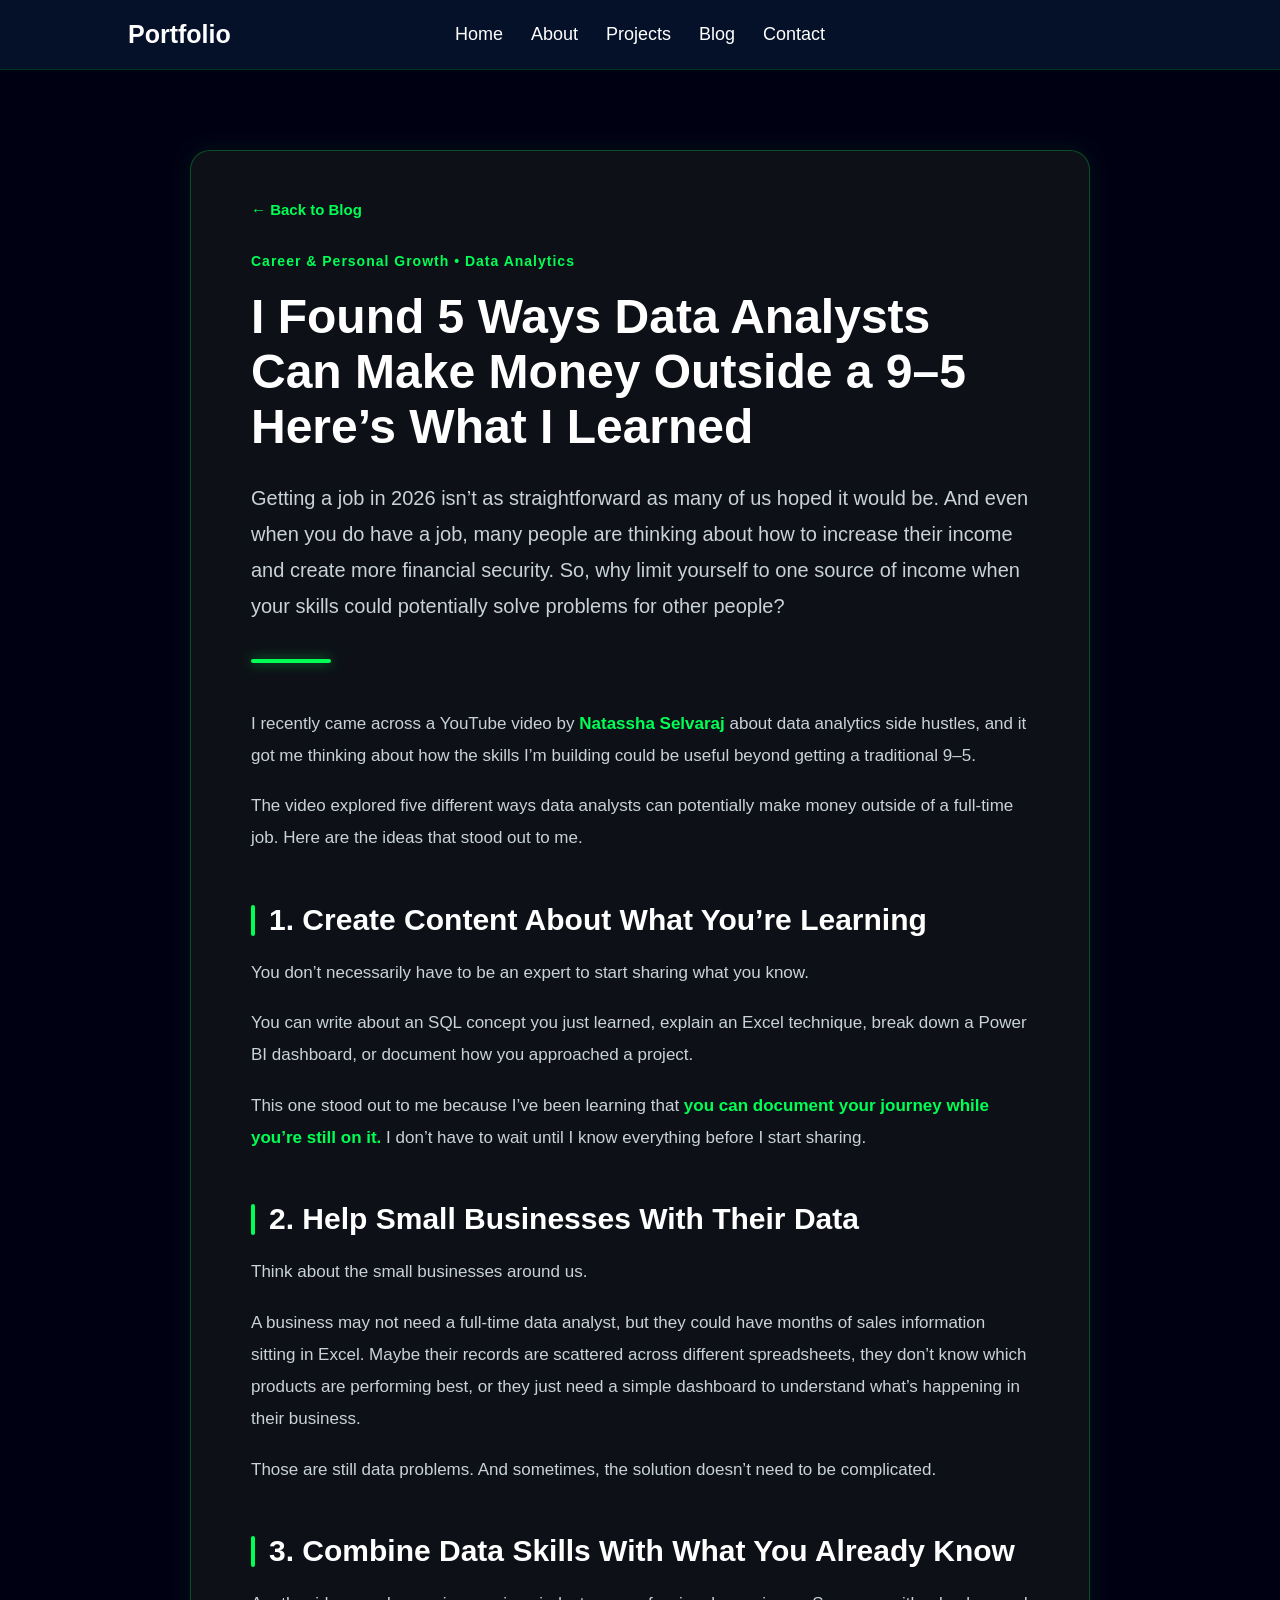
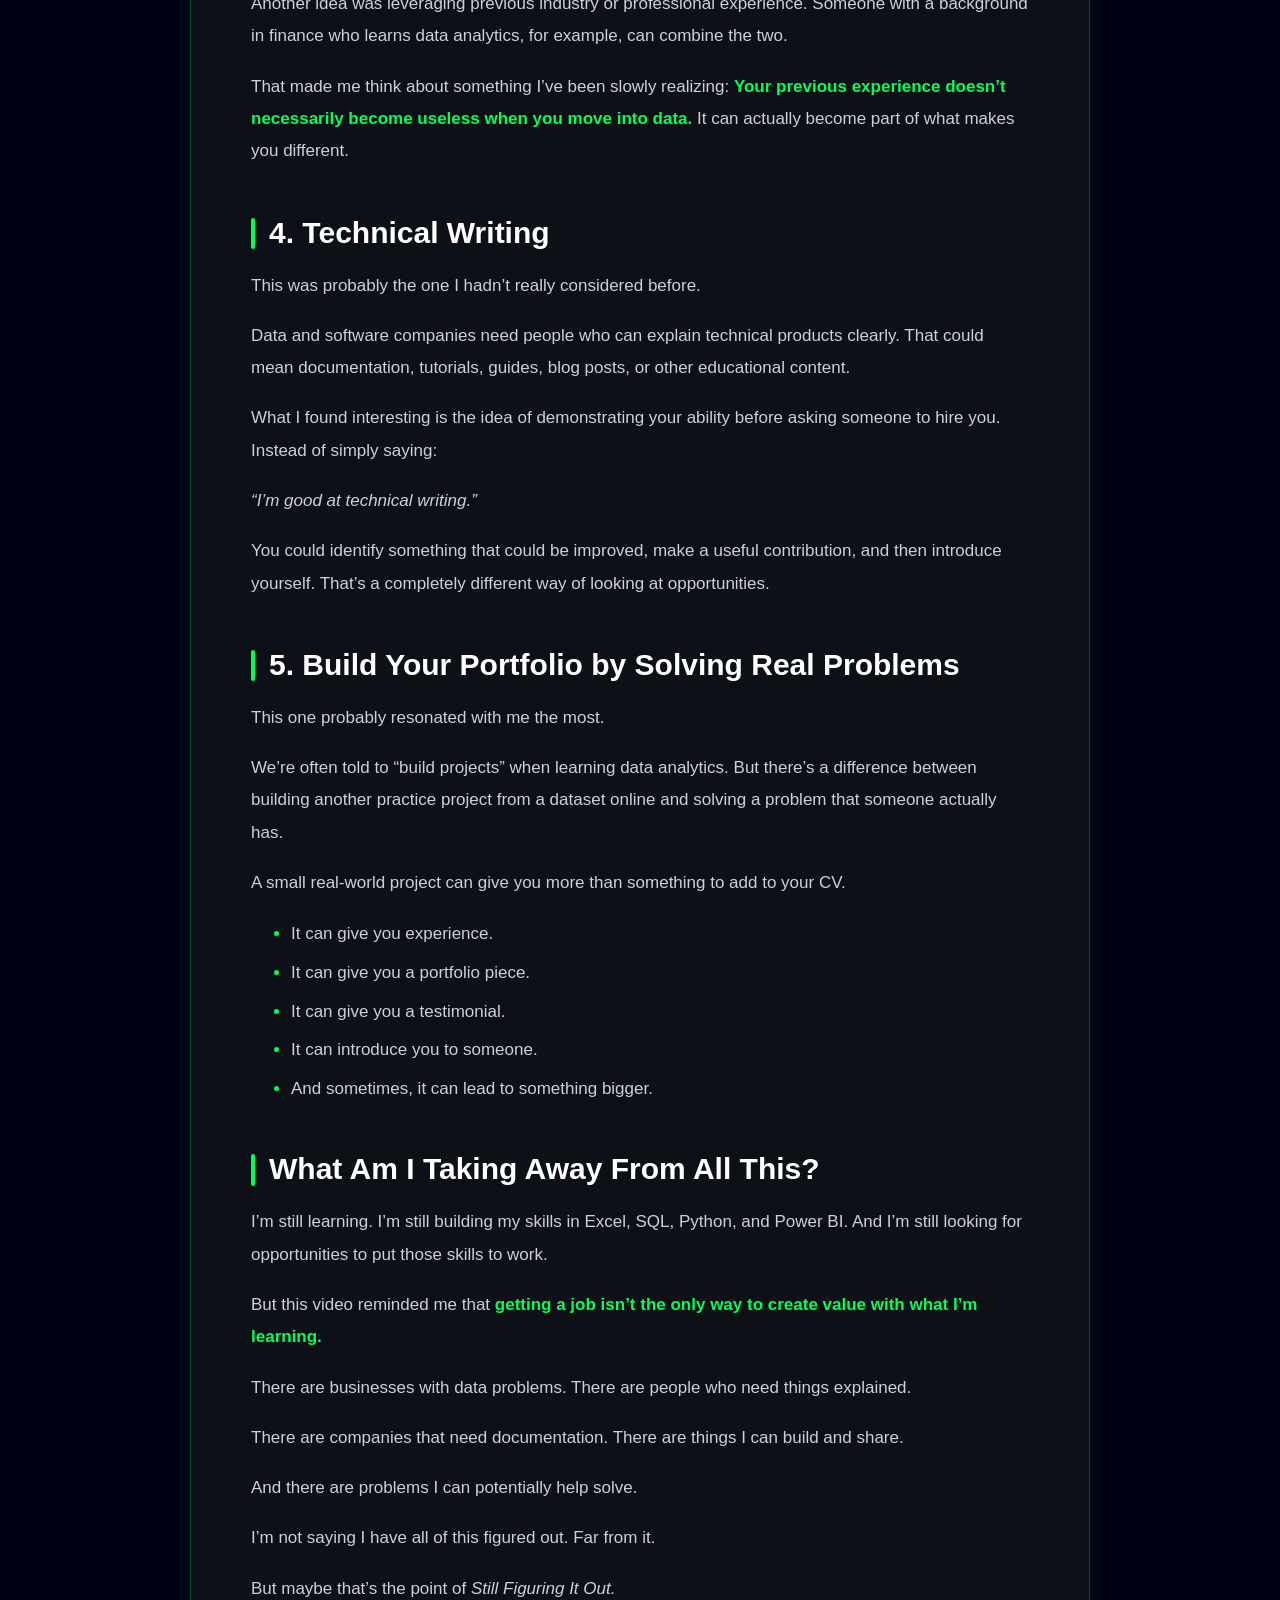
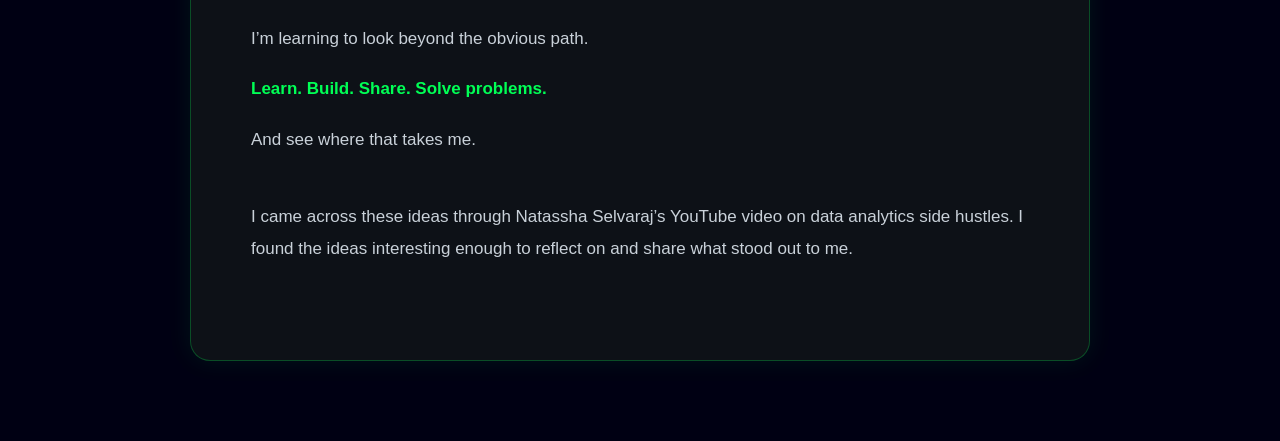
<file: blog/data-analytics-side-hustles.html>
<!DOCTYPE html>
<html lang="en">
<head>
    <meta charset="UTF-8">
    <meta name="viewport" content="width=device-width, initial-scale=1.0">
    <title>5 Ways Data Analysts Can Make Money Outside a 9&ndash;5 Here&rsquo;s What I Learned | Lewis Onyando Moruri</title>
    <link rel="stylesheet" href="../stylesheet.css">
    <link href="https://unpkg.com/boxicons@2.1.4/css/boxicons.min.css" rel="stylesheet">
</head>
<body>
    <header class="header">
        <a href="../index.html" class="logo">Portfolio</a>
        <nav class="navbar">
            <a href="../index.html#home" style="--i:1">Home</a>
            <a href="../index.html#about" style="--i:2">About</a>
            <a href="../index.html#services" style="--i:3">Projects</a>
            <a href="../index.html#blog" style="--i:4">Blog</a>
            <a href="../index.html#contact" style="--i:5">Contact</a>
        </nav>
    </header>

    <main class="blog-post-page">
        <article class="blog-post">
            <a href="../index.html#blog" class="blog-back">&larr; Back to Blog</a>

            <p class="blog-meta">Career &amp; Personal Growth &bull; Data Analytics</p>
            <h1>I Found 5 Ways Data Analysts Can Make Money Outside a 9&ndash;5 Here&rsquo;s What I Learned</h1>
            <p class="blog-intro">
                Getting a job in 2026 isn&rsquo;t as straightforward as many of us hoped it would be.
                And even when you do have a job, many people are thinking about how to increase their
                income and create more financial security. So, why limit yourself to one source of
                income when your skills could potentially solve problems for other people?
            </p>
            <div class="blog-hero-accent"></div>

            <section>
                <p>
                    I recently came across a YouTube video by <strong>Natassha Selvaraj</strong>
                    about data analytics side hustles, and it got me thinking about how the skills
                    I&rsquo;m building could be useful beyond getting a traditional 9&ndash;5.
                </p>
                <p>
                    The video explored five different ways data analysts can potentially make money
                    outside of a full-time job. Here are the ideas that stood out to me.
                </p>
            </section>

            <section>
                <h2>1. Create Content About What You&rsquo;re Learning</h2>
                <p>You don&rsquo;t necessarily have to be an expert to start sharing what you know.</p>
                <p>
                    You can write about an SQL concept you just learned, explain an Excel technique,
                    break down a Power BI dashboard, or document how you approached a project.
                </p>
                <p>
                    This one stood out to me because I&rsquo;ve been learning that
                    <strong>you can document your journey while you&rsquo;re still on it.</strong>
                    I don&rsquo;t have to wait until I know everything before I start sharing.
                </p>
            </section>

            <section>
                <h2>2. Help Small Businesses With Their Data</h2>
                <p>Think about the small businesses around us.</p>
                <p>
                    A business may not need a full-time data analyst, but they could have months of
                    sales information sitting in Excel. Maybe their records are scattered across
                    different spreadsheets, they don&rsquo;t know which products are performing best,
                    or they just need a simple dashboard to understand what&rsquo;s happening in
                    their business.
                </p>
                <p>Those are still data problems. And sometimes, the solution doesn&rsquo;t need to be complicated.</p>
            </section>

            <section>
                <h2>3. Combine Data Skills With What You Already Know</h2>
                <p>
                    Another idea was leveraging previous industry or professional experience.
                    Someone with a background in finance who learns data analytics, for example,
                    can combine the two.
                </p>
                <p>
                    That made me think about something I&rsquo;ve been slowly realizing:
                    <strong>Your previous experience doesn&rsquo;t necessarily become useless when
                    you move into data.</strong> It can actually become part of what makes you different.
                </p>
            </section>

            <section>
                <h2>4. Technical Writing</h2>
                <p>This was probably the one I hadn&rsquo;t really considered before.</p>
                <p>
                    Data and software companies need people who can explain technical products
                    clearly. That could mean documentation, tutorials, guides, blog posts, or other
                    educational content.
                </p>
                <p>
                    What I found interesting is the idea of demonstrating your ability before asking
                    someone to hire you. Instead of simply saying:
                </p>
                <p><em>&ldquo;I&rsquo;m good at technical writing.&rdquo;</em></p>
                <p>
                    You could identify something that could be improved, make a useful contribution,
                    and then introduce yourself. That&rsquo;s a completely different way of looking at opportunities.
                </p>
            </section>

            <section>
                <h2>5. Build Your Portfolio by Solving Real Problems</h2>
                <p>This one probably resonated with me the most.</p>
                <p>
                    We&rsquo;re often told to &ldquo;build projects&rdquo; when learning data analytics.
                    But there&rsquo;s a difference between building another practice project from a
                    dataset online and solving a problem that someone actually has.
                </p>
                <p>A small real-world project can give you more than something to add to your CV.</p>
                <ul>
                    <li>It can give you experience.</li>
                    <li>It can give you a portfolio piece.</li>
                    <li>It can give you a testimonial.</li>
                    <li>It can introduce you to someone.</li>
                    <li>And sometimes, it can lead to something bigger.</li>
                </ul>
            </section>

            <section>
                <h2>What Am I Taking Away From All This?</h2>
                <p>
                    I&rsquo;m still learning. I&rsquo;m still building my skills in Excel, SQL, Python,
                    and Power BI. And I&rsquo;m still looking for opportunities to put those skills to work.
                </p>
                <p>
                    But this video reminded me that
                    <strong>getting a job isn&rsquo;t the only way to create value with what I&rsquo;m learning.</strong>
                </p>
                <p>There are businesses with data problems. There are people who need things explained.</p>
                <p>There are companies that need documentation. There are things I can build and share.</p>
                <p>And there are problems I can potentially help solve.</p>
                <p>I&rsquo;m not saying I have all of this figured out. Far from it.</p>
                <p>But maybe that&rsquo;s the point of <em>Still Figuring It Out.</em></p>
                <p>I&rsquo;m learning to look beyond the obvious path.</p>
                <p><strong>Learn. Build. Share. Solve problems.</strong></p>
                <p>And see where that takes me.</p>
            </section>

            <section>
                <p>
                    I came across these ideas through Natassha Selvaraj&rsquo;s YouTube video on data
                    analytics side hustles. I found the ideas interesting enough to reflect on and
                    share what stood out to me.
                </p>
            </section>
        </article>
    </main>
</body>
</html>
</file>
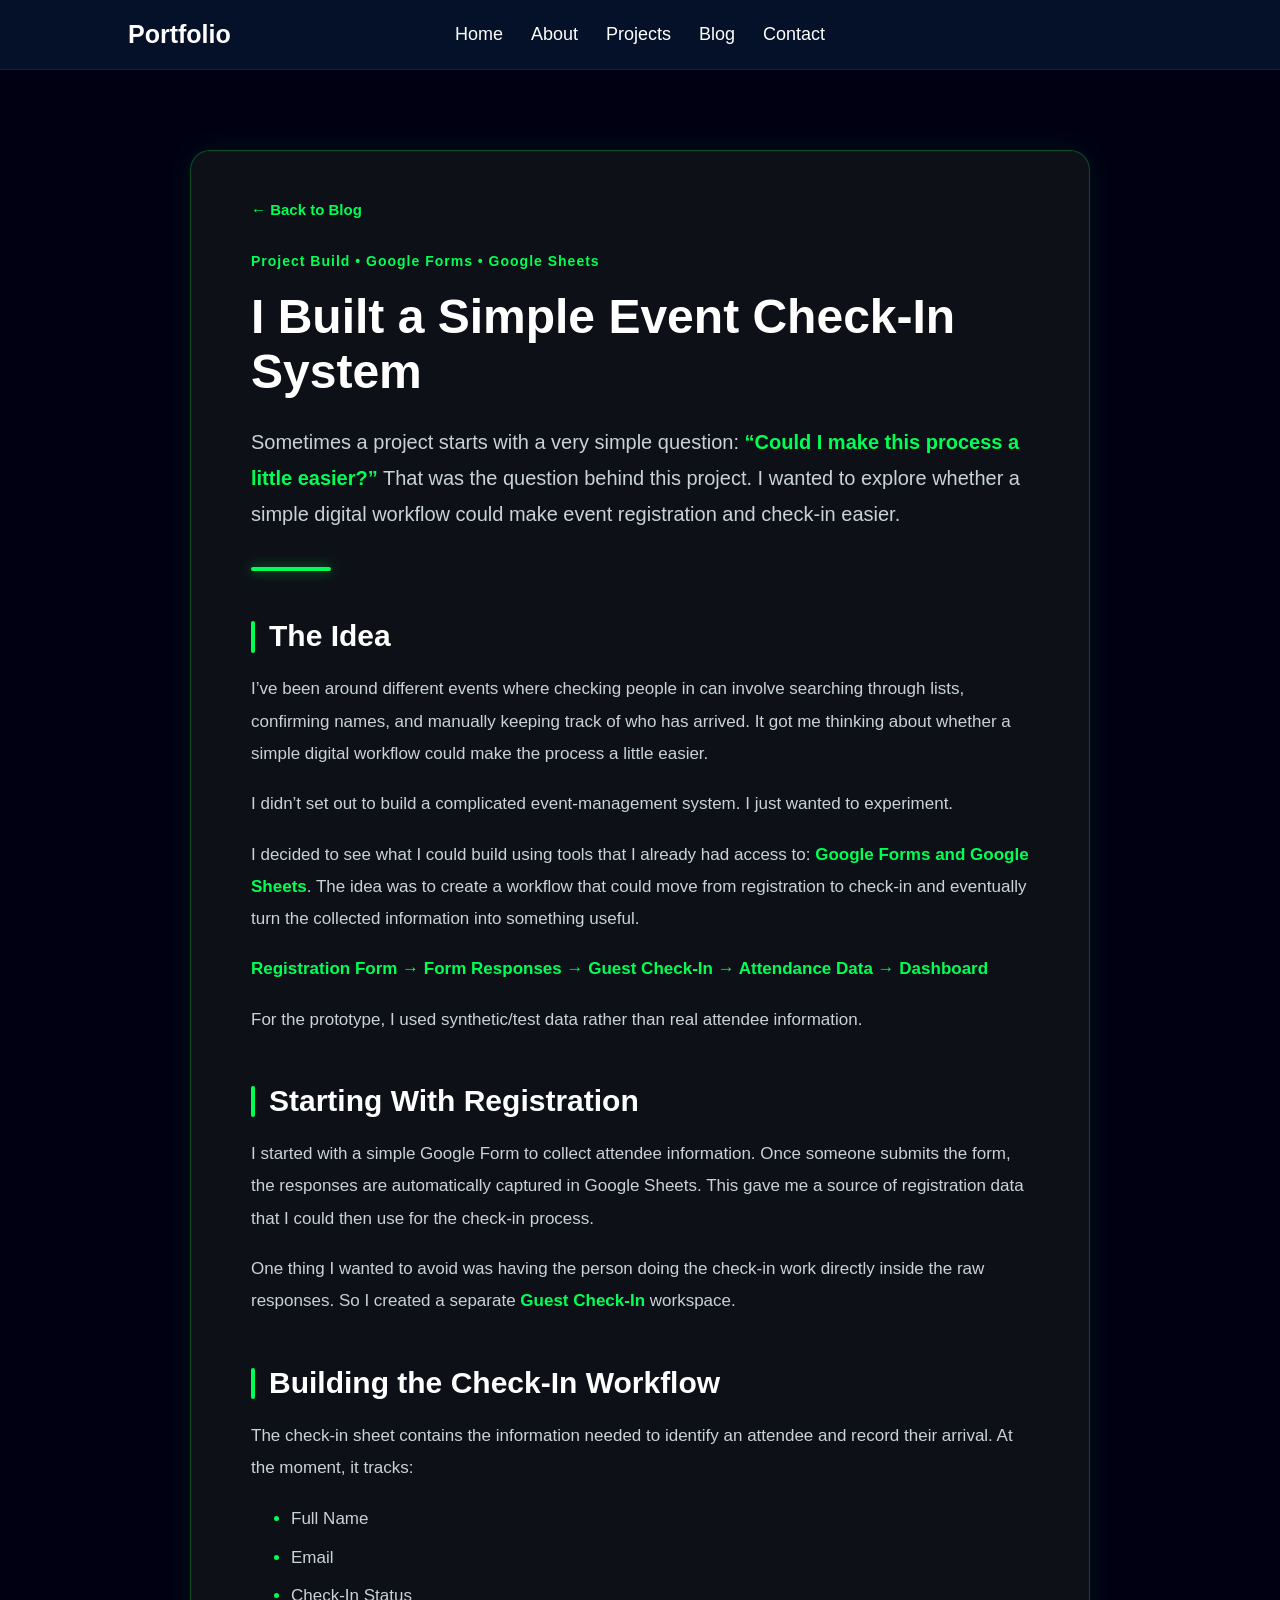
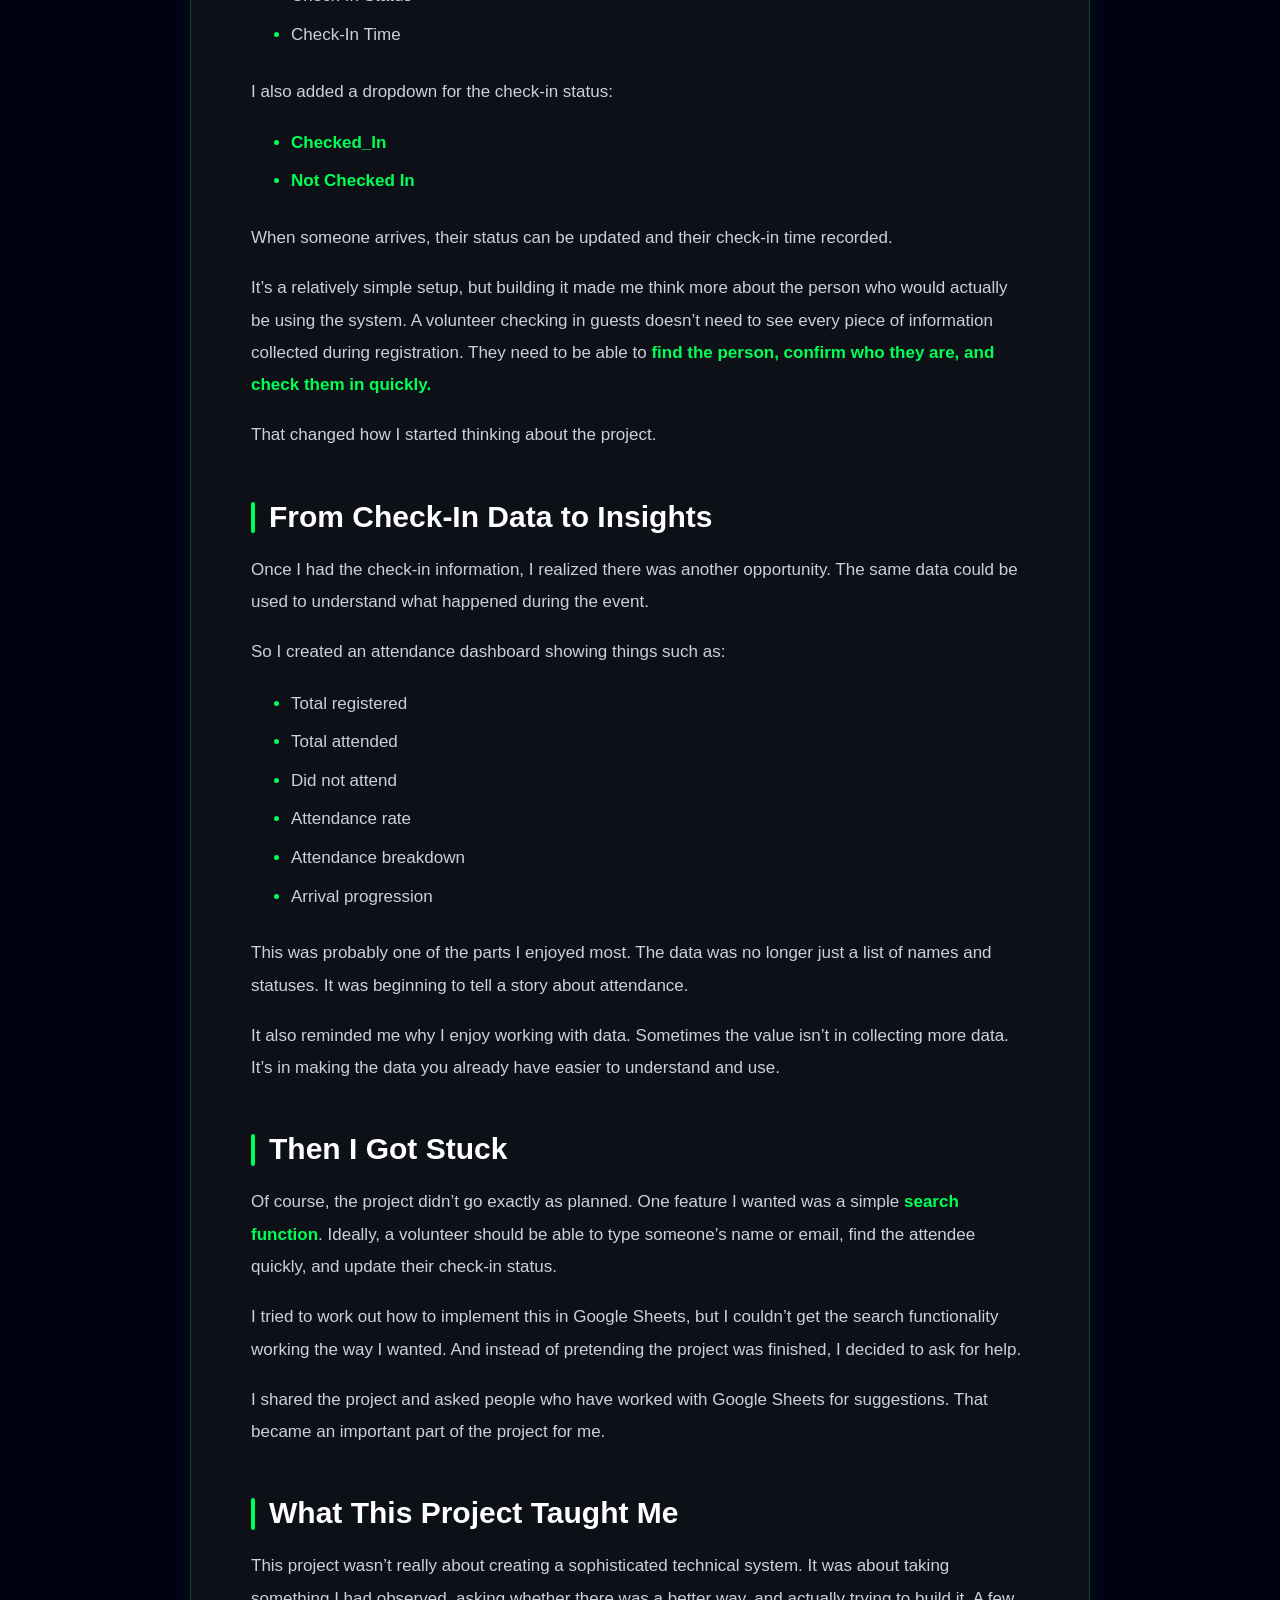
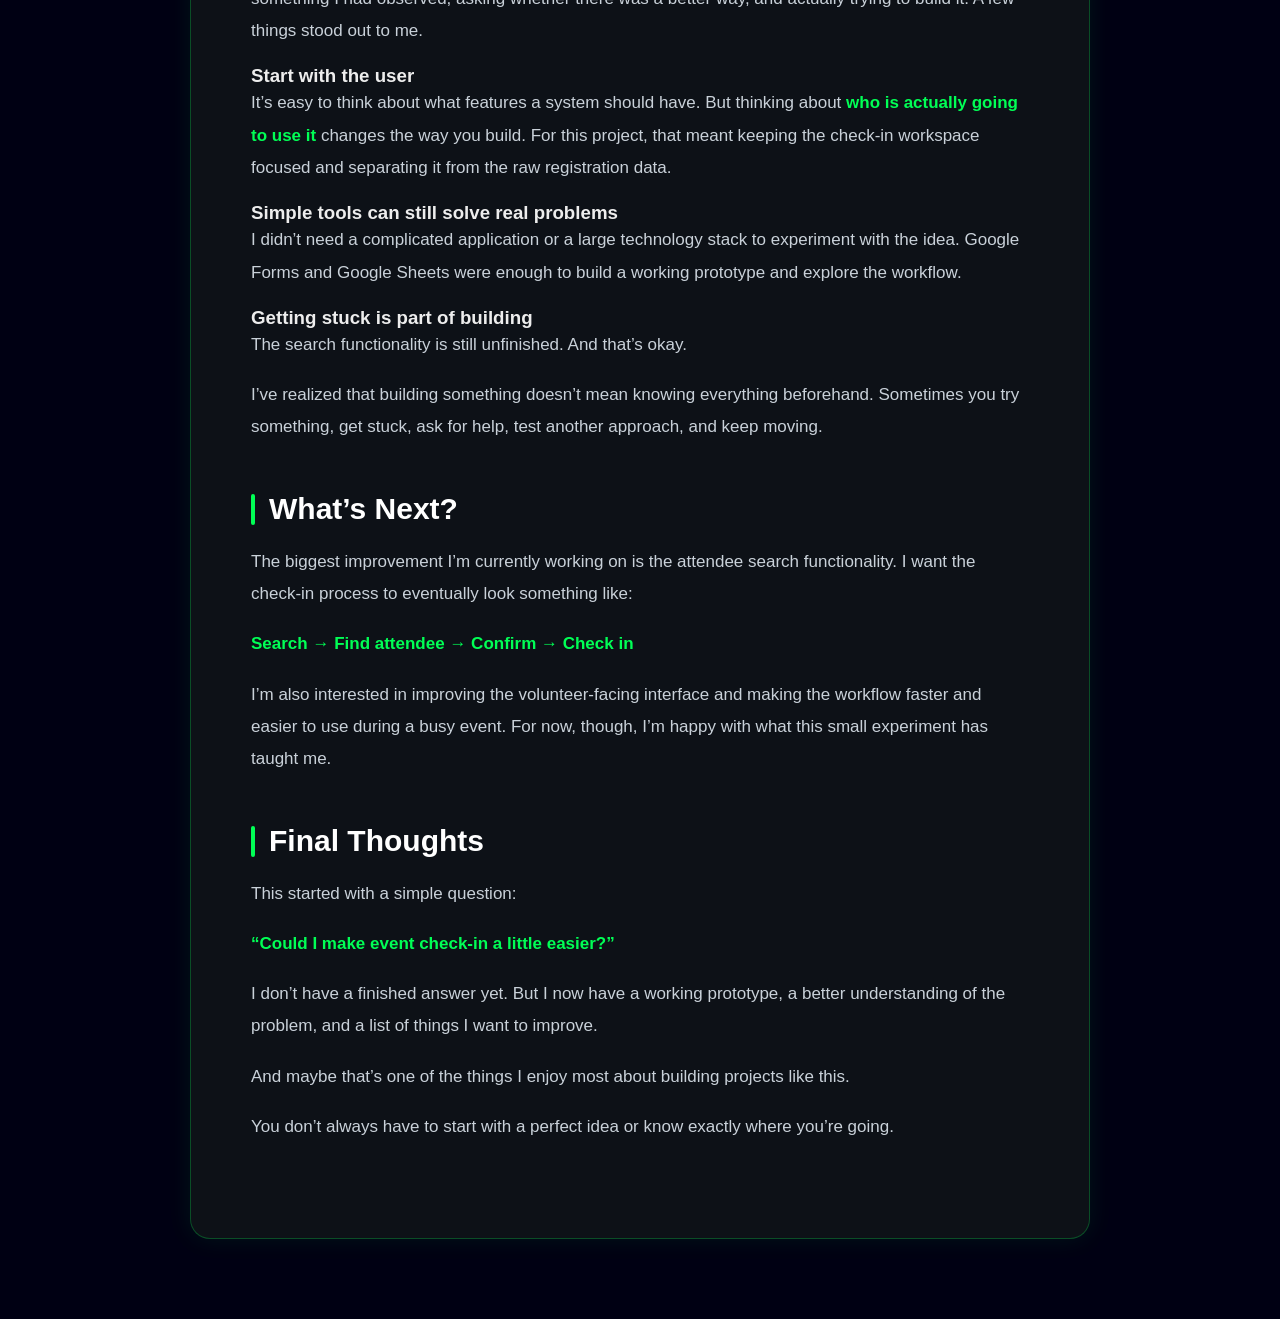
<file: blog/event-check-in-system.html>
<!DOCTYPE html>
<html lang="en">
<head>
    <meta charset="UTF-8">
    <meta name="viewport" content="width=device-width, initial-scale=1.0">
    <title>I Built a Simple Event Check-In System | Lewis Onyando Moruri</title>
    <link rel="stylesheet" href="../stylesheet.css">
    <link href="https://unpkg.com/boxicons@2.1.4/css/boxicons.min.css" rel="stylesheet">
</head>
<body>
    <header class="header">
        <a href="../index.html" class="logo">Portfolio</a>
        <nav class="navbar">
            <a href="../index.html#home" style="--i:1">Home</a>
            <a href="../index.html#about" style="--i:2">About</a>
            <a href="../index.html#services" style="--i:3">Projects</a>
            <a href="../index.html#blog" style="--i:4">Blog</a>
            <a href="../index.html#contact" style="--i:5">Contact</a>
        </nav>
    </header>

    <main class="blog-post-page">
        <article class="blog-post">
            <a href="../index.html#blog" class="blog-back">&larr; Back to Blog</a>

            <p class="blog-meta">Project Build &bull; Google Forms &bull; Google Sheets</p>
            <h1>I Built a Simple Event Check-In System</h1>
            <p class="blog-intro">
                Sometimes a project starts with a very simple question:
                <strong>&ldquo;Could I make this process a little easier?&rdquo;</strong>
                That was the question behind this project. I wanted to explore whether a simple
                digital workflow could make event registration and check-in easier.
            </p>
            <div class="blog-hero-accent"></div>

            <section>
                <h2>The Idea</h2>
                <p>
                    I&rsquo;ve been around different events where checking people in can involve
                    searching through lists, confirming names, and manually keeping track of who
                    has arrived. It got me thinking about whether a simple digital workflow could
                    make the process a little easier.
                </p>
                <p>I didn&rsquo;t set out to build a complicated event-management system. I just wanted to experiment.</p>
                <p>
                    I decided to see what I could build using tools that I already had access to:
                    <strong>Google Forms and Google Sheets</strong>. The idea was to create a workflow
                    that could move from registration to check-in and eventually turn the collected
                    information into something useful.
                </p>
                <p><strong>Registration Form &rarr; Form Responses &rarr; Guest Check-In &rarr; Attendance Data &rarr; Dashboard</strong></p>
                <p>For the prototype, I used synthetic/test data rather than real attendee information.</p>
            </section>

            <section>
                <h2>Starting With Registration</h2>
                <p>
                    I started with a simple Google Form to collect attendee information. Once someone
                    submits the form, the responses are automatically captured in Google Sheets. This
                    gave me a source of registration data that I could then use for the check-in process.
                </p>
                <p>
                    One thing I wanted to avoid was having the person doing the check-in work directly
                    inside the raw responses. So I created a separate <strong>Guest Check-In</strong> workspace.
                </p>
            </section>

            <section>
                <h2>Building the Check-In Workflow</h2>
                <p>The check-in sheet contains the information needed to identify an attendee and record their arrival. At the moment, it tracks:</p>
                <ul>
                    <li>Full Name</li>
                    <li>Email</li>
                    <li>Check-In Status</li>
                    <li>Check-In Time</li>
                </ul>
                <p>I also added a dropdown for the check-in status:</p>
                <ul>
                    <li><strong>Checked_In</strong></li>
                    <li><strong>Not Checked In</strong></li>
                </ul>
                <p>When someone arrives, their status can be updated and their check-in time recorded.</p>
                <p>
                    It&rsquo;s a relatively simple setup, but building it made me think more about the
                    person who would actually be using the system. A volunteer checking in guests
                    doesn&rsquo;t need to see every piece of information collected during registration.
                    They need to be able to <strong>find the person, confirm who they are, and check them in quickly.</strong>
                </p>
                <p>That changed how I started thinking about the project.</p>
            </section>

            <section>
                <h2>From Check-In Data to Insights</h2>
                <p>
                    Once I had the check-in information, I realized there was another opportunity.
                    The same data could be used to understand what happened during the event.
                </p>
                <p>So I created an attendance dashboard showing things such as:</p>
                <ul>
                    <li>Total registered</li>
                    <li>Total attended</li>
                    <li>Did not attend</li>
                    <li>Attendance rate</li>
                    <li>Attendance breakdown</li>
                    <li>Arrival progression</li>
                </ul>
                <p>
                    This was probably one of the parts I enjoyed most. The data was no longer just a
                    list of names and statuses. It was beginning to tell a story about attendance.
                </p>
                <p>
                    It also reminded me why I enjoy working with data. Sometimes the value isn&rsquo;t
                    in collecting more data. It&rsquo;s in making the data you already have easier to
                    understand and use.
                </p>
            </section>

            <section>
                <h2>Then I Got Stuck</h2>
                <p>
                    Of course, the project didn&rsquo;t go exactly as planned. One feature I wanted was
                    a simple <strong>search function</strong>. Ideally, a volunteer should be able to
                    type someone&rsquo;s name or email, find the attendee quickly, and update their
                    check-in status.
                </p>
                <p>
                    I tried to work out how to implement this in Google Sheets, but I couldn&rsquo;t get
                    the search functionality working the way I wanted. And instead of pretending the
                    project was finished, I decided to ask for help.
                </p>
                <p>I shared the project and asked people who have worked with Google Sheets for suggestions. That became an important part of the project for me.</p>
            </section>

            <section>
                <h2>What This Project Taught Me</h2>
                <p>
                    This project wasn&rsquo;t really about creating a sophisticated technical system.
                    It was about taking something I had observed, asking whether there was a better
                    way, and actually trying to build it. A few things stood out to me.
                </p>

                <h3>Start with the user</h3>
                <p>
                    It&rsquo;s easy to think about what features a system should have. But thinking
                    about <strong>who is actually going to use it</strong> changes the way you build.
                    For this project, that meant keeping the check-in workspace focused and
                    separating it from the raw registration data.
                </p>

                <h3>Simple tools can still solve real problems</h3>
                <p>
                    I didn&rsquo;t need a complicated application or a large technology stack to
                    experiment with the idea. Google Forms and Google Sheets were enough to build a
                    working prototype and explore the workflow.
                </p>

                <h3>Getting stuck is part of building</h3>
                <p>The search functionality is still unfinished. And that&rsquo;s okay.</p>
                <p>
                    I&rsquo;ve realized that building something doesn&rsquo;t mean knowing everything
                    beforehand. Sometimes you try something, get stuck, ask for help, test another
                    approach, and keep moving.
                </p>
            </section>

            <section>
                <h2>What&rsquo;s Next?</h2>
                <p>The biggest improvement I&rsquo;m currently working on is the attendee search functionality. I want the check-in process to eventually look something like:</p>
                <p><strong>Search &rarr; Find attendee &rarr; Confirm &rarr; Check in</strong></p>
                <p>
                    I&rsquo;m also interested in improving the volunteer-facing interface and making
                    the workflow faster and easier to use during a busy event. For now, though, I&rsquo;m
                    happy with what this small experiment has taught me.
                </p>
            </section>

            <section>
                <h2>Final Thoughts</h2>
                <p>This started with a simple question:</p>
                <p><strong>&ldquo;Could I make event check-in a little easier?&rdquo;</strong></p>
                <p>
                    I don&rsquo;t have a finished answer yet. But I now have a working prototype, a
                    better understanding of the problem, and a list of things I want to improve.
                </p>
                <p>And maybe that&rsquo;s one of the things I enjoy most about building projects like this.</p>
                <p>You don&rsquo;t always have to start with a perfect idea or know exactly where you&rsquo;re going.</p>
            </section>
        </article>
    </main>
</body>
</html>
</file>
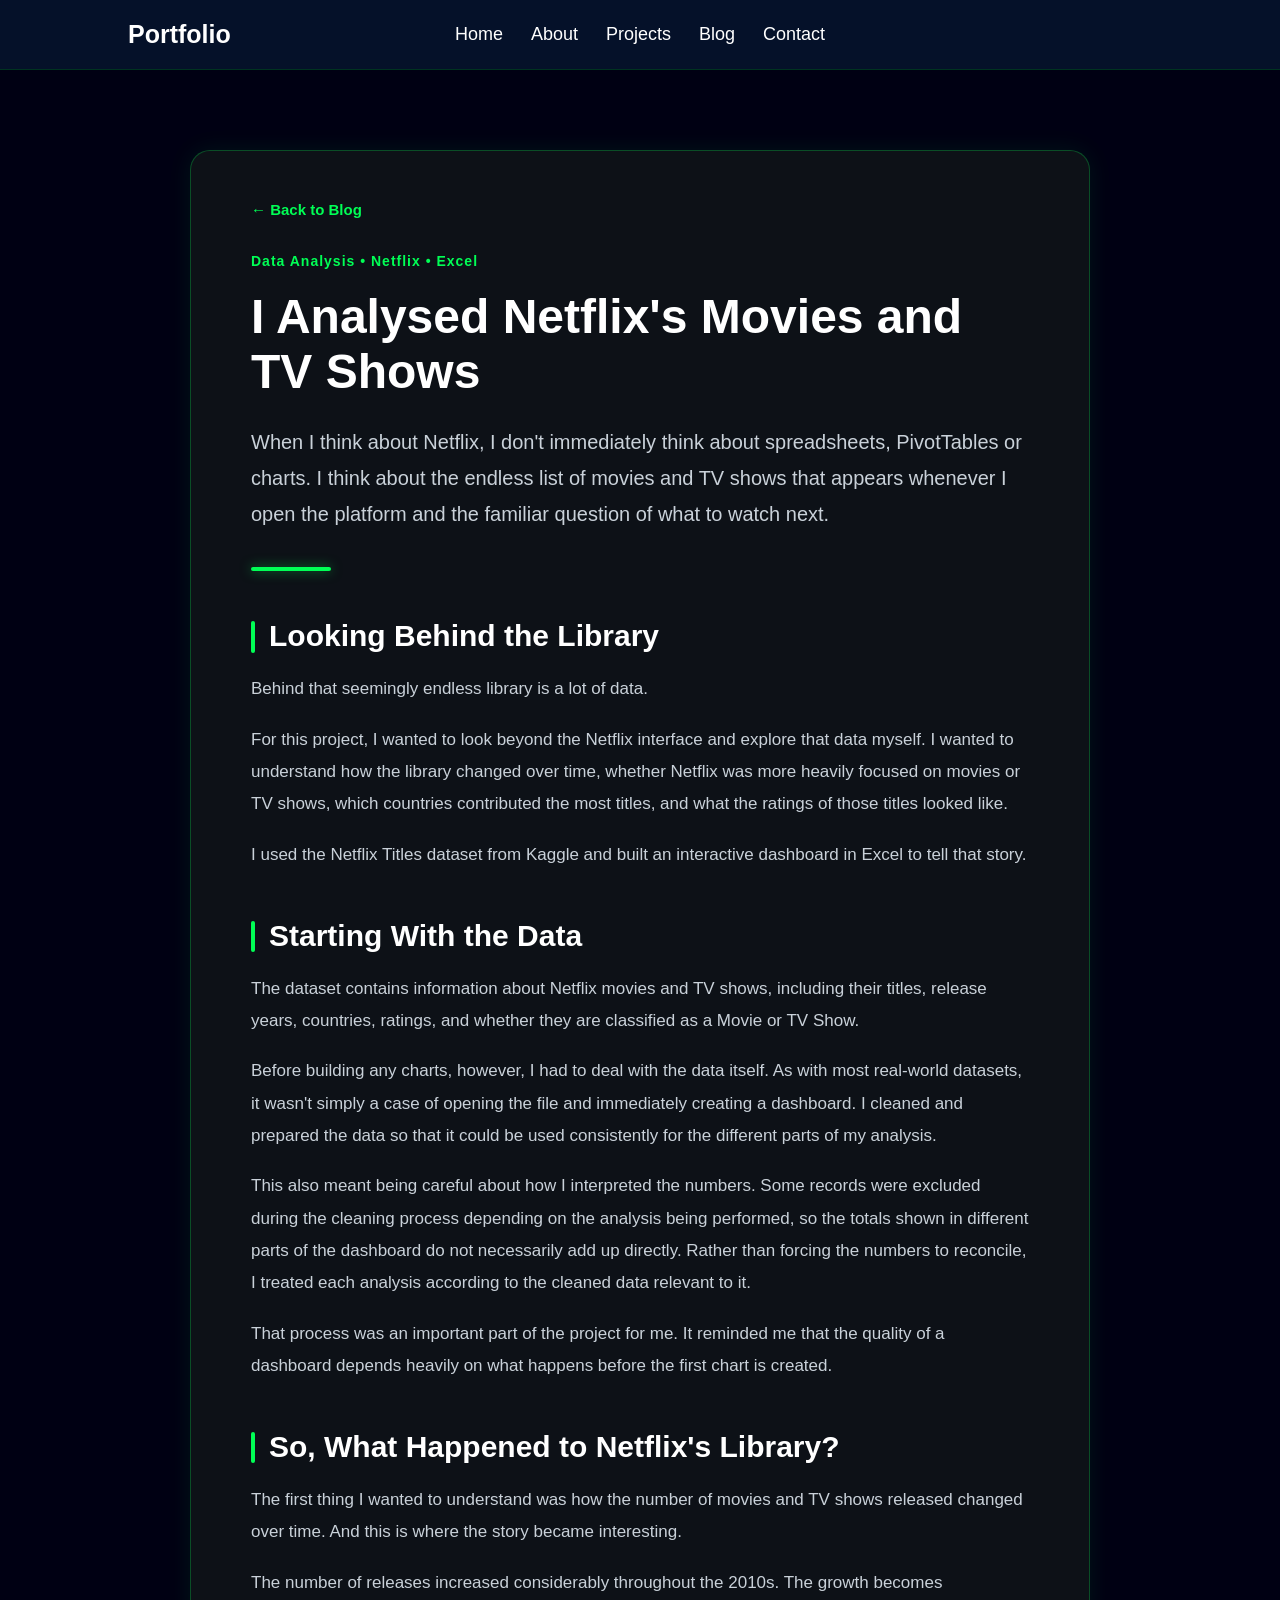
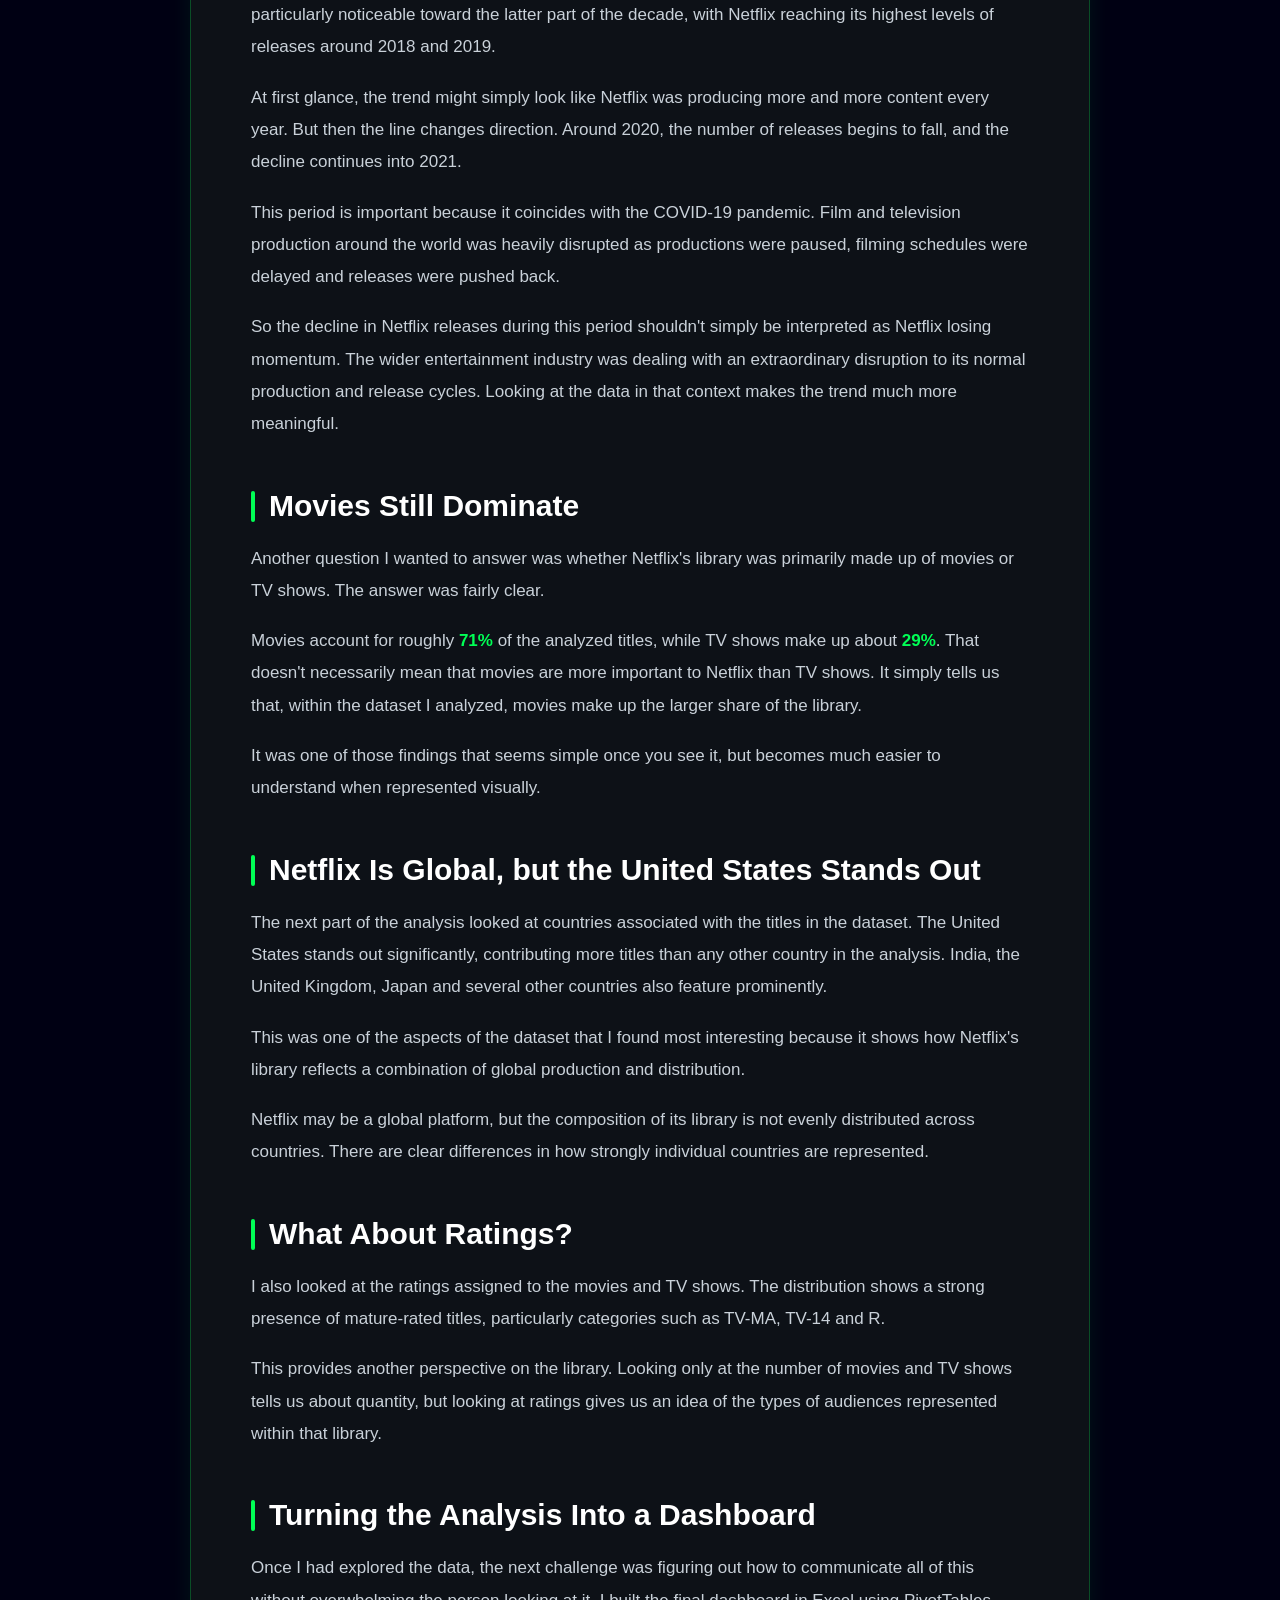
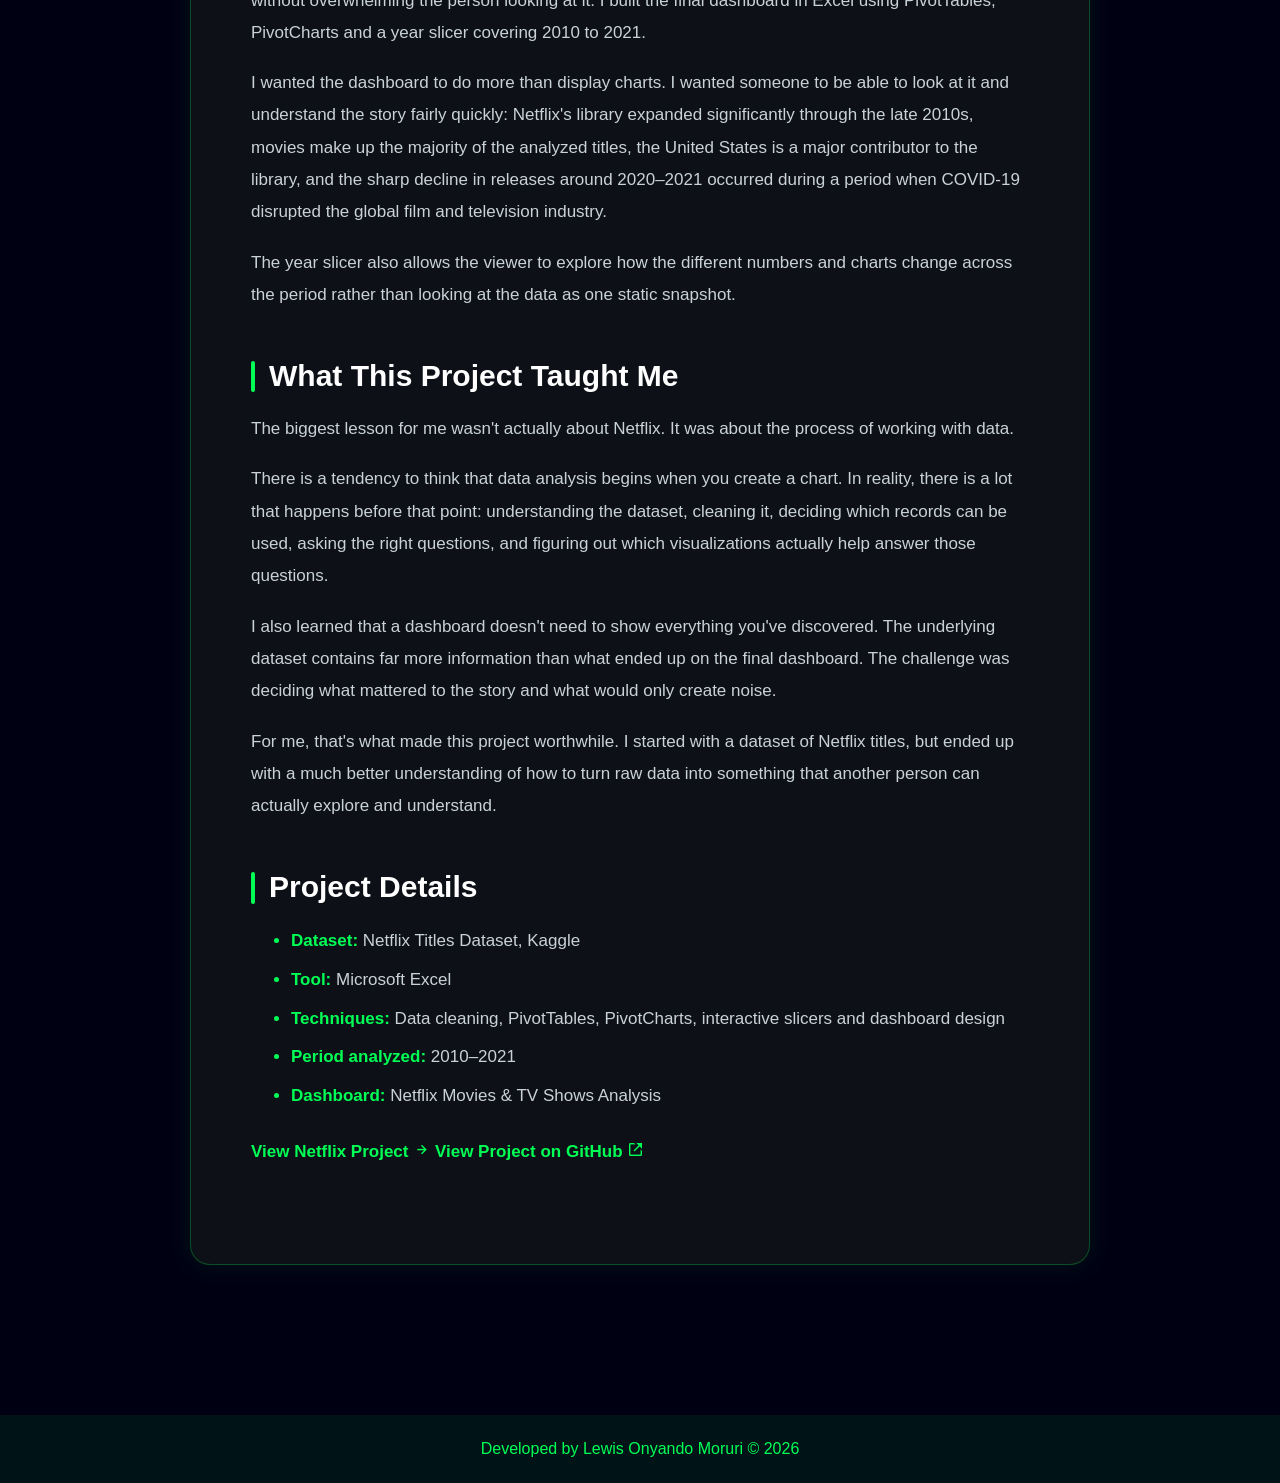
<file: blog/netflix-analysis.html>
<!DOCTYPE html>
<html lang="en">
<head>
    <meta charset="UTF-8">
    <meta name="viewport" content="width=device-width, initial-scale=1.0">
    <title>I Analysed Netflix's Movies and TV Shows | Lewis Onyando Moruri</title>
    <link rel="stylesheet" href="../stylesheet.css">
    <link href="https://unpkg.com/boxicons@2.1.4/css/boxicons.min.css" rel="stylesheet">
</head>
<body>
    <header class="header">
        <a href="../index.html" class="logo">Portfolio</a>
        <nav class="navbar">
            <a href="../index.html#home" style="--i:1">Home</a>
            <a href="../index.html#about" style="--i:2">About</a>
            <a href="../index.html#services" style="--i:3">Projects</a>
            <a href="../index.html#blog" style="--i:4">Blog</a>
            <a href="../index.html#contact" style="--i:5">Contact</a>
        </nav>
    </header>

    <main class="blog-post-page">
        <article class="blog-post">
            <a href="../index.html#blog" class="blog-back">&larr; Back to Blog</a>

            <p class="blog-meta">Data Analysis &bull; Netflix &bull; Excel</p>
            <h1>I Analysed Netflix's Movies and TV Shows</h1>
            <p class="blog-intro">
                When I think about Netflix, I don't immediately think about spreadsheets,
                PivotTables or charts. I think about the endless list of movies and TV shows
                that appears whenever I open the platform and the familiar question of what
                to watch next.
            </p>
            <div class="blog-hero-accent"></div>

            <section>
                <h2>Looking Behind the Library</h2>
                <p>Behind that seemingly endless library is a lot of data.</p>
                <p>
                    For this project, I wanted to look beyond the Netflix interface and explore
                    that data myself. I wanted to understand how the library changed over time,
                    whether Netflix was more heavily focused on movies or TV shows, which
                    countries contributed the most titles, and what the ratings of those titles
                    looked like.
                </p>
                <p>
                    I used the Netflix Titles dataset from Kaggle and built an interactive
                    dashboard in Excel to tell that story.
                </p>
            </section>

            <section>
                <h2>Starting With the Data</h2>
                <p>
                    The dataset contains information about Netflix movies and TV shows,
                    including their titles, release years, countries, ratings, and whether
                    they are classified as a Movie or TV Show.
                </p>
                <p>
                    Before building any charts, however, I had to deal with the data itself.
                    As with most real-world datasets, it wasn't simply a case of opening the
                    file and immediately creating a dashboard. I cleaned and prepared the data
                    so that it could be used consistently for the different parts of my analysis.
                </p>
                <p>
                    This also meant being careful about how I interpreted the numbers. Some
                    records were excluded during the cleaning process depending on the analysis
                    being performed, so the totals shown in different parts of the dashboard do
                    not necessarily add up directly. Rather than forcing the numbers to
                    reconcile, I treated each analysis according to the cleaned data relevant
                    to it.
                </p>
                <p>
                    That process was an important part of the project for me. It reminded me
                    that the quality of a dashboard depends heavily on what happens before the
                    first chart is created.
                </p>
            </section>

            <section>
                <h2>So, What Happened to Netflix's Library?</h2>
                <p>
                    The first thing I wanted to understand was how the number of movies and TV
                    shows released changed over time. And this is where the story became
                    interesting.
                </p>
                <p>
                    The number of releases increased considerably throughout the 2010s. The
                    growth becomes particularly noticeable toward the latter part of the decade,
                    with Netflix reaching its highest levels of releases around 2018 and 2019.
                </p>
                <p>
                    At first glance, the trend might simply look like Netflix was producing more
                    and more content every year. But then the line changes direction. Around
                    2020, the number of releases begins to fall, and the decline continues into
                    2021.
                </p>
                <p>
                    This period is important because it coincides with the COVID-19 pandemic.
                    Film and television production around the world was heavily disrupted as
                    productions were paused, filming schedules were delayed and releases were
                    pushed back.
                </p>
                <p>
                    So the decline in Netflix releases during this period shouldn't simply be
                    interpreted as Netflix losing momentum. The wider entertainment industry
                    was dealing with an extraordinary disruption to its normal production and
                    release cycles. Looking at the data in that context makes the trend much
                    more meaningful.
                </p>
            </section>

            <section>
                <h2>Movies Still Dominate</h2>
                <p>
                    Another question I wanted to answer was whether Netflix's library was
                    primarily made up of movies or TV shows. The answer was fairly clear.
                </p>
                <p>
                    Movies account for roughly <strong>71%</strong> of the analyzed titles,
                    while TV shows make up about <strong>29%</strong>. That doesn't necessarily
                    mean that movies are more important to Netflix than TV shows. It simply
                    tells us that, within the dataset I analyzed, movies make up the larger
                    share of the library.
                </p>
                <p>
                    It was one of those findings that seems simple once you see it, but becomes
                    much easier to understand when represented visually.
                </p>
            </section>

            <section>
                <h2>Netflix Is Global, but the United States Stands Out</h2>
                <p>
                    The next part of the analysis looked at countries associated with the
                    titles in the dataset. The United States stands out significantly,
                    contributing more titles than any other country in the analysis. India,
                    the United Kingdom, Japan and several other countries also feature prominently.
                </p>
                <p>
                    This was one of the aspects of the dataset that I found most interesting
                    because it shows how Netflix's library reflects a combination of global
                    production and distribution.
                </p>
                <p>
                    Netflix may be a global platform, but the composition of its library is
                    not evenly distributed across countries. There are clear differences in
                    how strongly individual countries are represented.
                </p>
            </section>

            <section>
                <h2>What About Ratings?</h2>
                <p>
                    I also looked at the ratings assigned to the movies and TV shows. The
                    distribution shows a strong presence of mature-rated titles, particularly
                    categories such as TV-MA, TV-14 and R.
                </p>
                <p>
                    This provides another perspective on the library. Looking only at the
                    number of movies and TV shows tells us about quantity, but looking at
                    ratings gives us an idea of the types of audiences represented within
                    that library.
                </p>
            </section>

            <section>
                <h2>Turning the Analysis Into a Dashboard</h2>
                <p>
                    Once I had explored the data, the next challenge was figuring out how to
                    communicate all of this without overwhelming the person looking at it.
                    I built the final dashboard in Excel using PivotTables, PivotCharts and a
                    year slicer covering 2010 to 2021.
                </p>
                <p>
                    I wanted the dashboard to do more than display charts. I wanted someone to
                    be able to look at it and understand the story fairly quickly: Netflix's
                    library expanded significantly through the late 2010s, movies make up the
                    majority of the analyzed titles, the United States is a major contributor
                    to the library, and the sharp decline in releases around 2020–2021 occurred
                    during a period when COVID-19 disrupted the global film and television industry.
                </p>
                <p>
                    The year slicer also allows the viewer to explore how the different numbers
                    and charts change across the period rather than looking at the data as one
                    static snapshot.
                </p>
            </section>

            <section>
                <h2>What This Project Taught Me</h2>
                <p>The biggest lesson for me wasn't actually about Netflix. It was about the process of working with data.</p>
                <p>
                    There is a tendency to think that data analysis begins when you create a
                    chart. In reality, there is a lot that happens before that point:
                    understanding the dataset, cleaning it, deciding which records can be used,
                    asking the right questions, and figuring out which visualizations actually
                    help answer those questions.
                </p>
                <p>
                    I also learned that a dashboard doesn't need to show everything you've
                    discovered. The underlying dataset contains far more information than what
                    ended up on the final dashboard. The challenge was deciding what mattered
                    to the story and what would only create noise.
                </p>
                <p>
                    For me, that's what made this project worthwhile. I started with a dataset
                    of Netflix titles, but ended up with a much better understanding of how to
                    turn raw data into something that another person can actually explore and
                    understand.
                </p>
            </section>

            <section>
                <h2>Project Details</h2>
                <ul>
                    <li><strong>Dataset:</strong> Netflix Titles Dataset, Kaggle</li>
                    <li><strong>Tool:</strong> Microsoft Excel</li>
                    <li><strong>Techniques:</strong> Data cleaning, PivotTables, PivotCharts, interactive slicers and dashboard design</li>
                    <li><strong>Period analyzed:</strong> 2010–2021</li>
                    <li><strong>Dashboard:</strong> Netflix Movies &amp; TV Shows Analysis</li>
                </ul>
                <p>
                    <a href="../index.html#netflix-project" class="blog-link">
                        View Netflix Project <i class="bx bx-right-arrow-alt"></i>
                    </a>
                    <a href="https://github.com/Lewismoruri/Netflix_Analysis"
                       class="blog-link"
                       target="_blank"
                       rel="noopener noreferrer">
                        View Project on GitHub <i class="bx bx-link-external"></i>
                    </a>
                </p>
            </section>
        </article>
    </main>

    <footer class="last-text">
        <p>Developed by Lewis Onyando Moruri &copy; 2026</p>
    </footer>
</body>
</html>
</file>
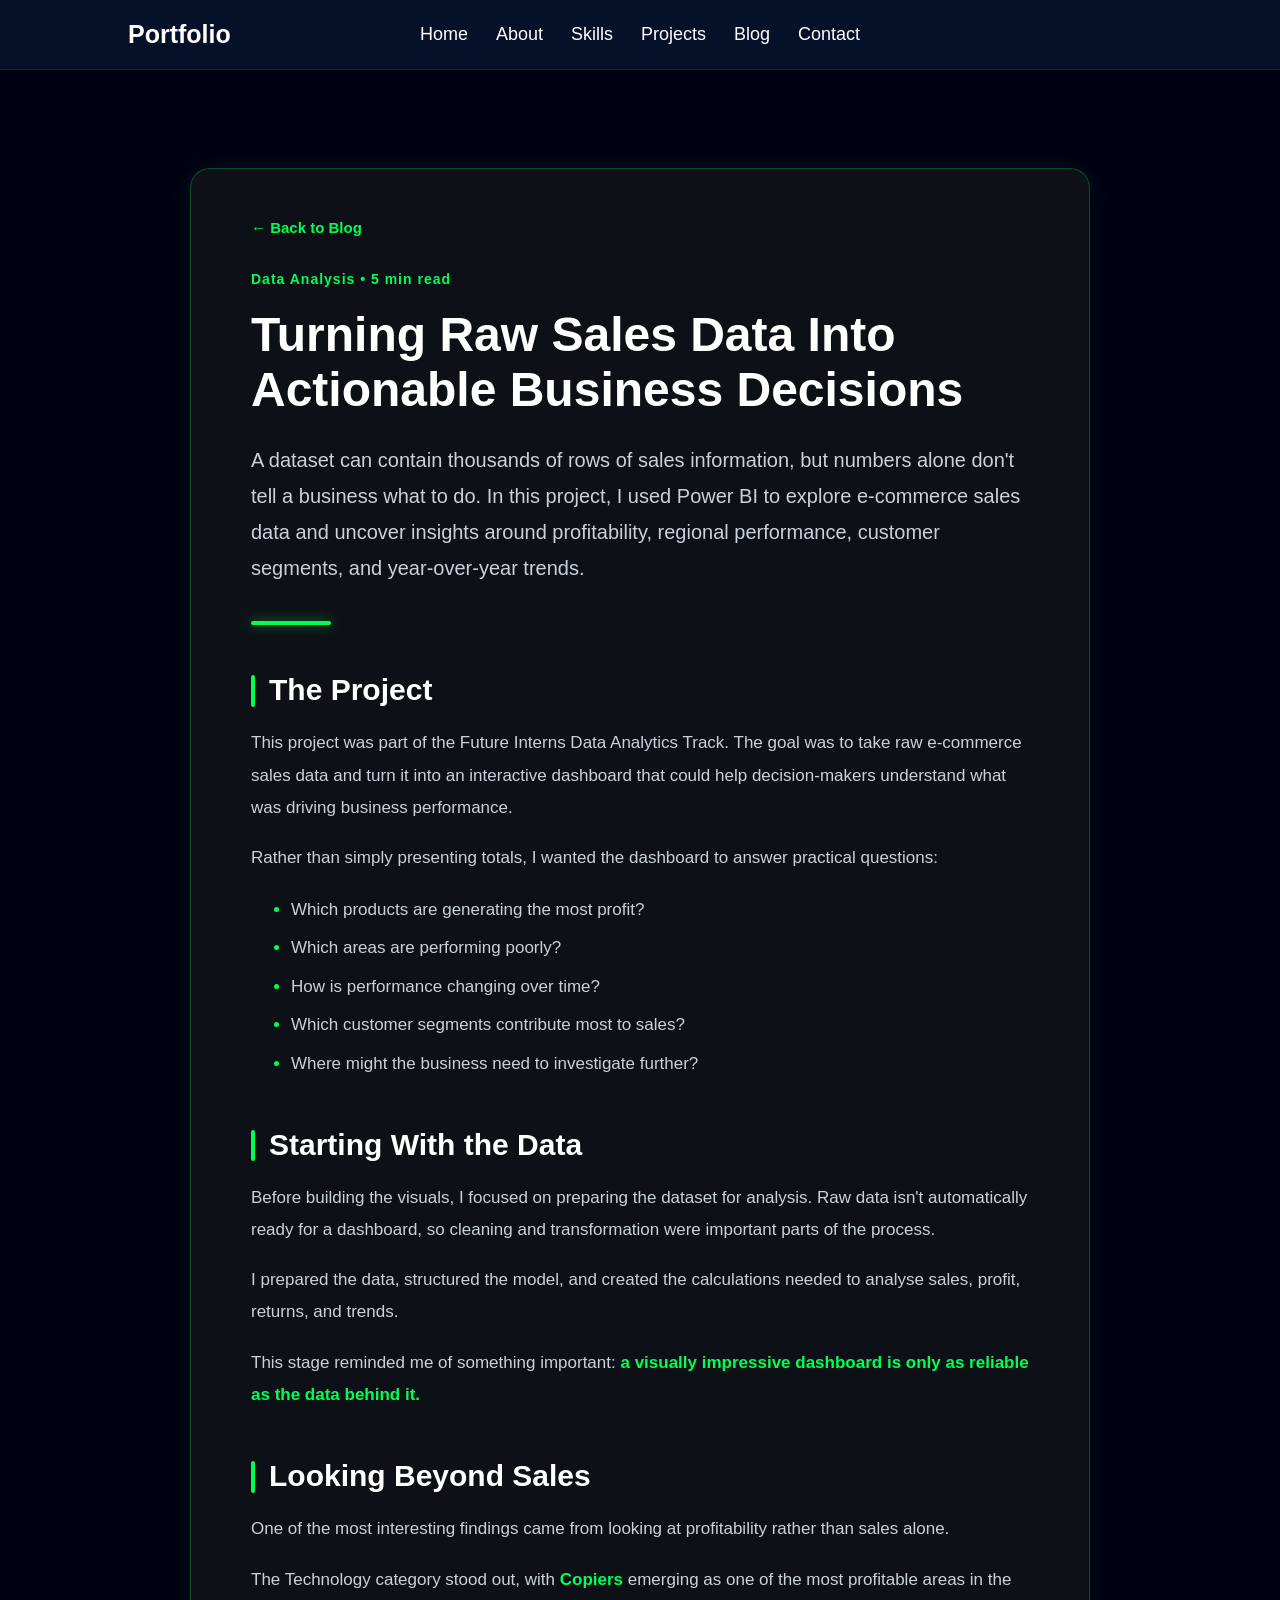
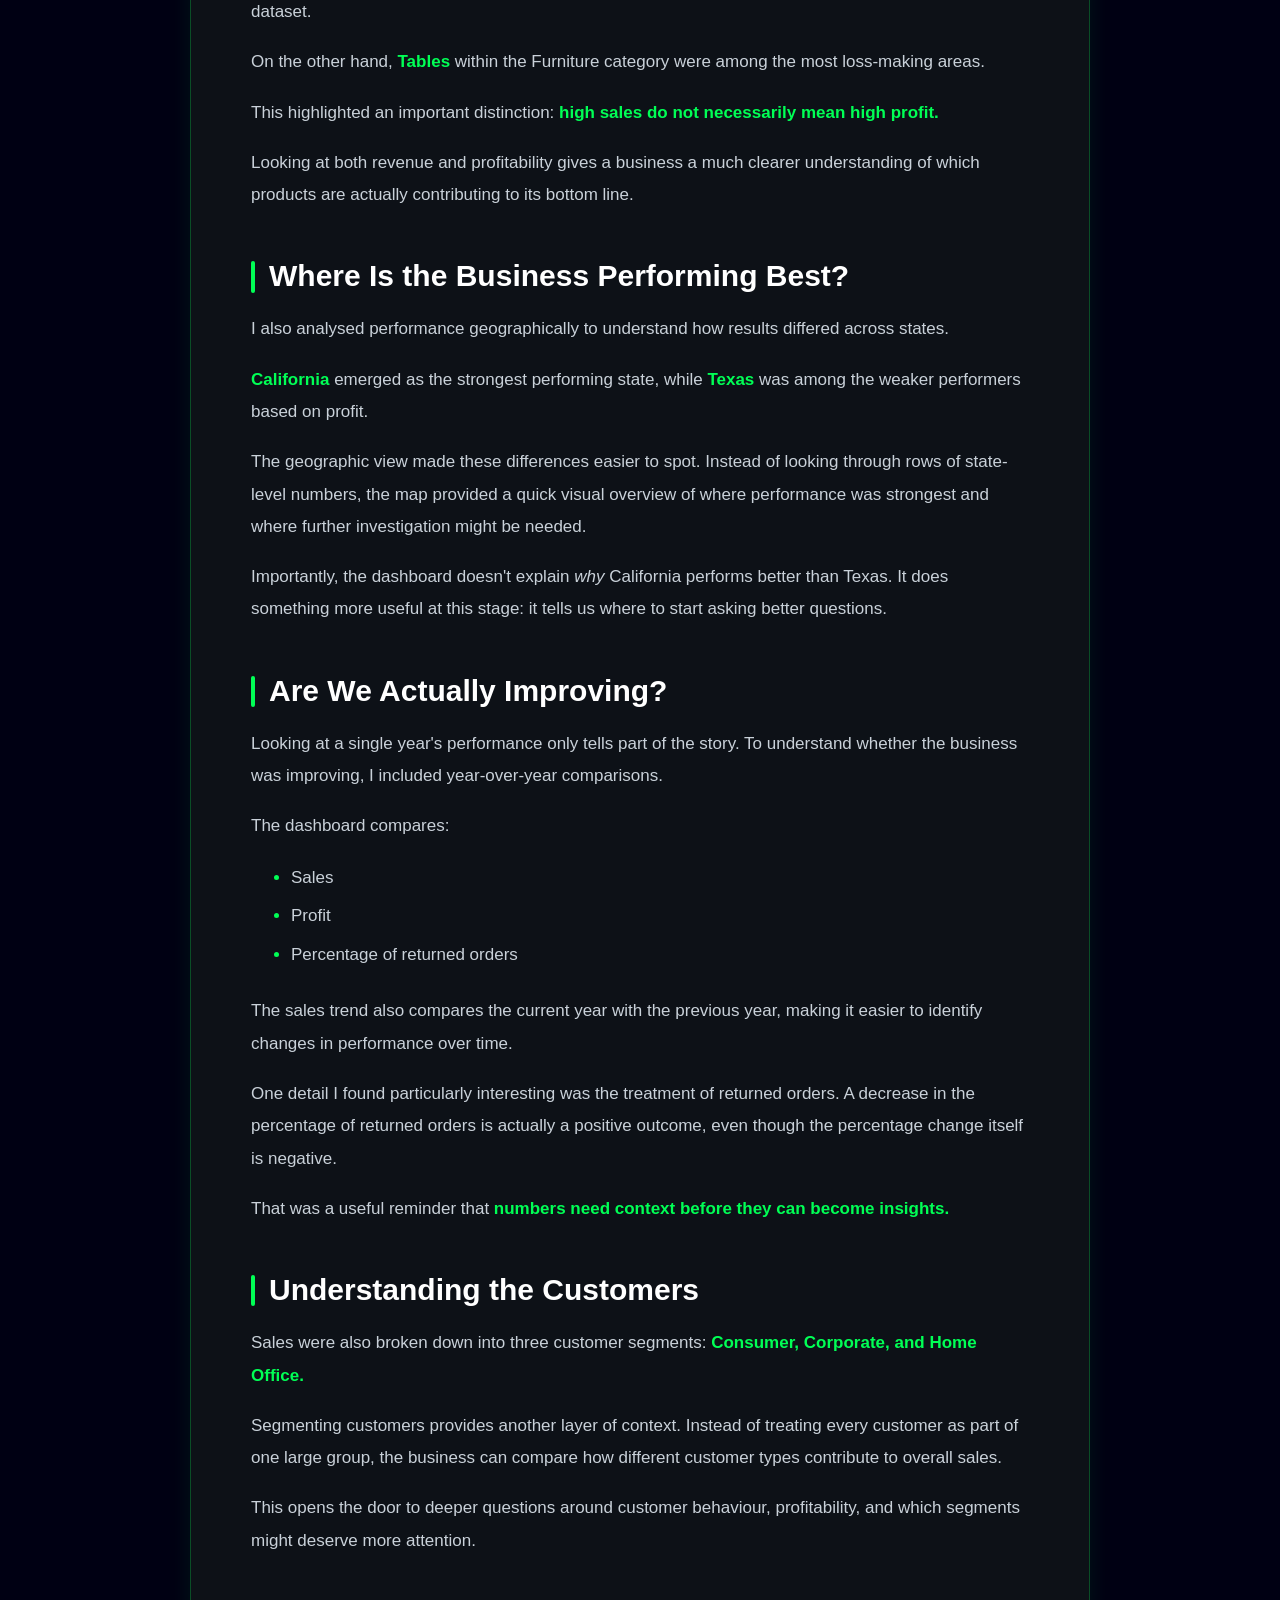
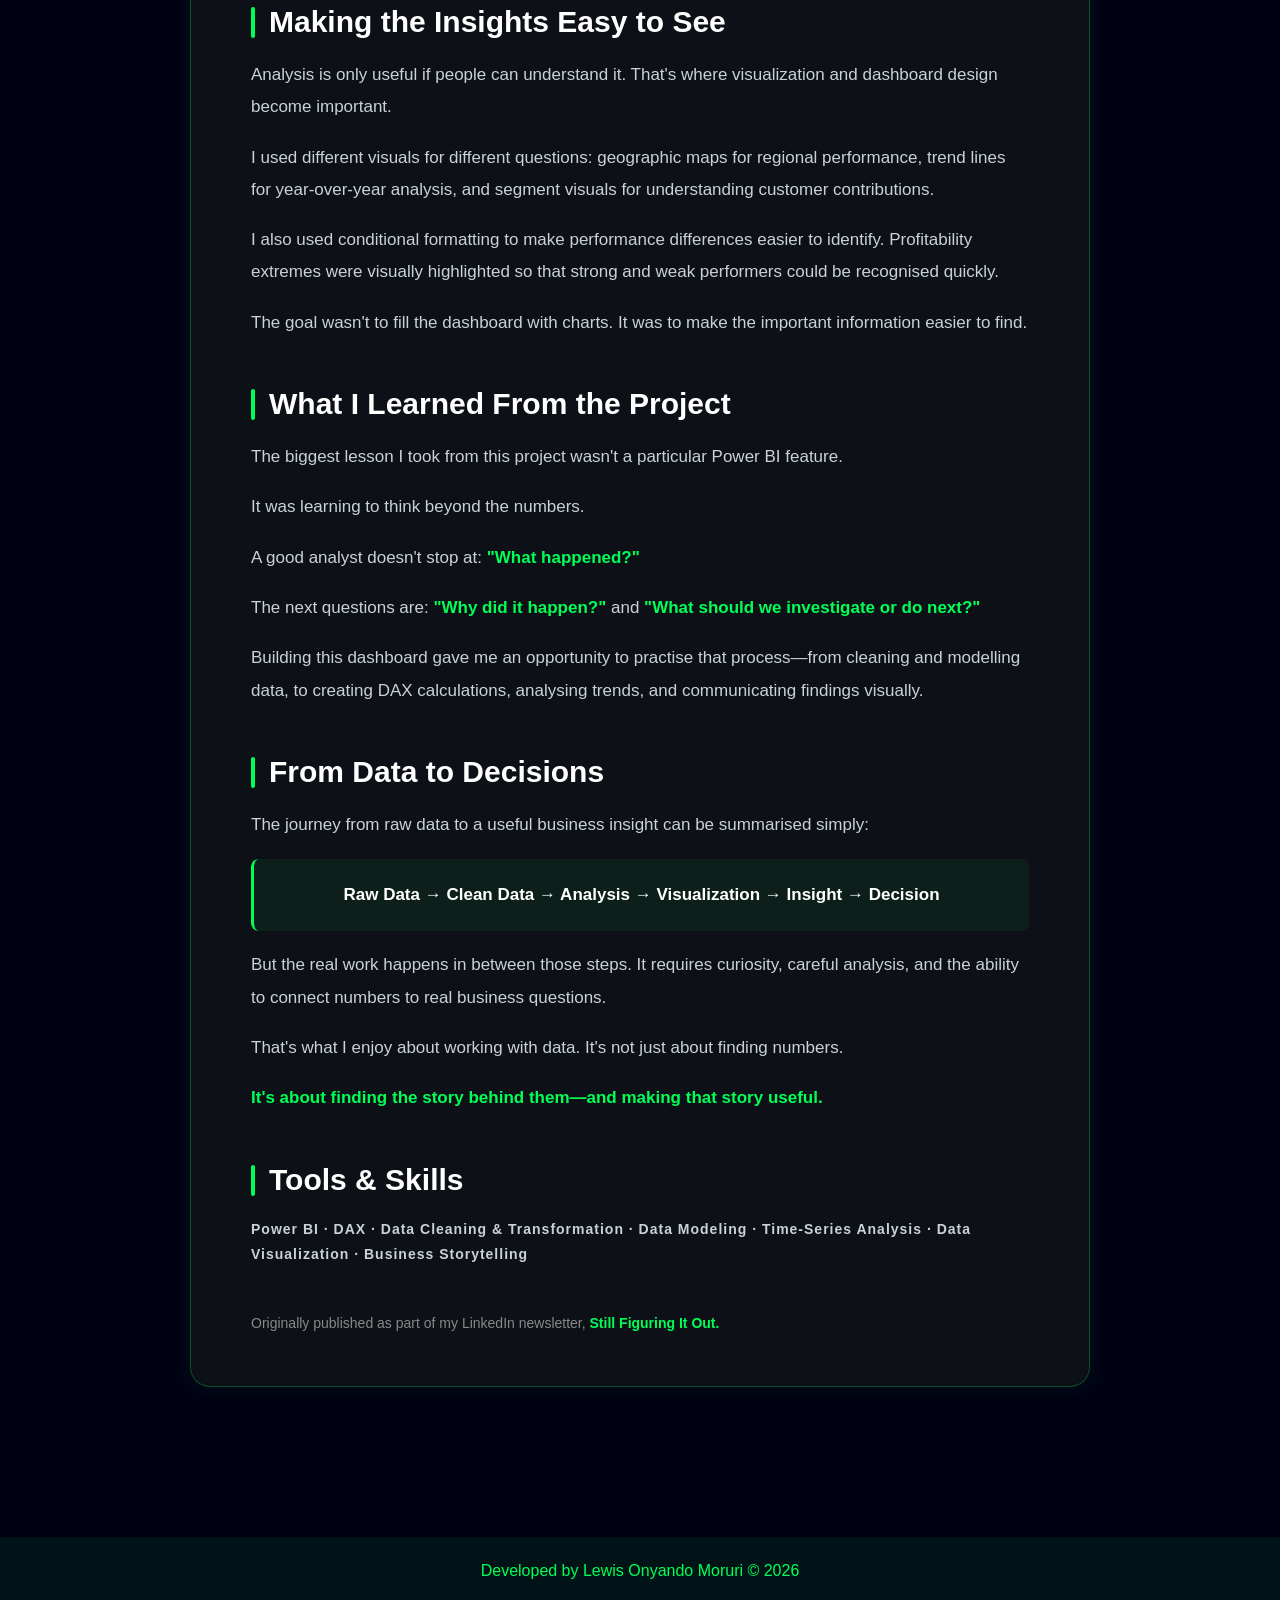
<file: blog/sales-data.html>
<!DOCTYPE html>

<html lang="en">

<head>
    <meta charset="UTF-8" />
    <meta name="viewport" content="width=device-width, initial-scale=1.0" />

```
<title>
    Turning Raw Sales Data Into Actionable Business Decisions |
    Lewis Onyando Moruri
</title>

<link rel="stylesheet" href="../stylesheet.css" />

<link
    href="https://unpkg.com/boxicons@2.1.4/css/boxicons.min.css"
    rel="stylesheet"
/>
```

</head>

<body>

```
<!-- Navigation -->
<header class="header">

    <a href="../index.html" class="logo">Portfolio</a>

    <nav class="navbar">
        <a href="../index.html#home" style="--i:1">Home</a>
        <a href="../index.html#about" style="--i:2">About</a>
        <a href="../index.html#skills" style="--i:3">Skills</a>
        <a href="../index.html#services" style="--i:4">Projects</a>
        <a href="../index.html#blog" style="--i:5">Blog</a>
        <a href="../index.html#contact" style="--i:6">Contact</a>
    </nav>

</header>


<!-- Blog Article -->
<main class="blog-post-page">

    <article class="blog-post">

        <!-- Back to Blog -->
        <a href="../index.html#blog" class="blog-back">
            ← Back to Blog
        </a>


        <!-- Article Header -->
        <p class="blog-meta">
            Data Analysis • 5 min read
        </p>

        <h1>
            Turning Raw Sales Data Into Actionable Business Decisions
        </h1>

        <p class="blog-intro">
            A dataset can contain thousands of rows of sales information,
            but numbers alone don't tell a business what to do. In this
            project, I used Power BI to explore e-commerce sales data and
            uncover insights around profitability, regional performance,
            customer segments, and year-over-year trends.
        </p>


        <!-- Dashboard Image
             Add your dashboard image here when ready.
        -->

        <!--
        <img
            src="../images/superstore-dashboard.png"
            alt="Superstore Analytics Dashboard"
            class="blog-dashboard-image"
        >
        -->


        <div class="blog-hero-accent"></div>


        <!-- Introduction -->
        <section>

            <h2>The Project</h2>

            <p>
                This project was part of the Future Interns Data Analytics
                Track. The goal was to take raw e-commerce sales data and
                turn it into an interactive dashboard that could help
                decision-makers understand what was driving business
                performance.
            </p>

            <p>
                Rather than simply presenting totals, I wanted the dashboard
                to answer practical questions:
            </p>

            <ul>
                <li>Which products are generating the most profit?</li>
                <li>Which areas are performing poorly?</li>
                <li>How is performance changing over time?</li>
                <li>Which customer segments contribute most to sales?</li>
                <li>Where might the business need to investigate further?</li>
            </ul>

        </section>


        <!-- Data Preparation -->
        <section>

            <h2>Starting With the Data</h2>

            <p>
                Before building the visuals, I focused on preparing the
                dataset for analysis. Raw data isn't automatically ready
                for a dashboard, so cleaning and transformation were
                important parts of the process.
            </p>

            <p>
                I prepared the data, structured the model, and created
                the calculations needed to analyse sales, profit,
                returns, and trends.
            </p>

            <p>
                This stage reminded me of something important:
                <strong>
                    a visually impressive dashboard is only as reliable
                    as the data behind it.
                </strong>
            </p>

        </section>


        <!-- Product Profitability -->
        <section>

            <h2>Looking Beyond Sales</h2>

            <p>
                One of the most interesting findings came from looking at
                profitability rather than sales alone.
            </p>

            <p>
                The Technology category stood out, with <strong>Copiers</strong>
                emerging as one of the most profitable areas in the dataset.
            </p>

            <p>
                On the other hand, <strong>Tables</strong> within the
                Furniture category were among the most loss-making areas.
            </p>

            <p>
                This highlighted an important distinction:
                <strong>high sales do not necessarily mean high profit.</strong>
            </p>

            <p>
                Looking at both revenue and profitability gives a business
                a much clearer understanding of which products are
                actually contributing to its bottom line.
            </p>

        </section>


        <!-- Regional Performance -->
        <section>

            <h2>Where Is the Business Performing Best?</h2>

            <p>
                I also analysed performance geographically to understand
                how results differed across states.
            </p>

            <p>
                <strong>California</strong> emerged as the strongest
                performing state, while <strong>Texas</strong> was among
                the weaker performers based on profit.
            </p>

            <p>
                The geographic view made these differences easier to spot.
                Instead of looking through rows of state-level numbers,
                the map provided a quick visual overview of where
                performance was strongest and where further investigation
                might be needed.
            </p>

            <p>
                Importantly, the dashboard doesn't explain <em>why</em>
                California performs better than Texas. It does something
                more useful at this stage: it tells us where to start
                asking better questions.
            </p>

        </section>


        <!-- YoY Analysis -->
        <section>

            <h2>Are We Actually Improving?</h2>

            <p>
                Looking at a single year's performance only tells part of
                the story. To understand whether the business was improving,
                I included year-over-year comparisons.
            </p>

            <p>
                The dashboard compares:
            </p>

            <ul>
                <li>Sales</li>
                <li>Profit</li>
                <li>Percentage of returned orders</li>
            </ul>

            <p>
                The sales trend also compares the current year with the
                previous year, making it easier to identify changes in
                performance over time.
            </p>

            <p>
                One detail I found particularly interesting was the
                treatment of returned orders. A decrease in the percentage
                of returned orders is actually a positive outcome, even
                though the percentage change itself is negative.
            </p>

            <p>
                That was a useful reminder that
                <strong>
                    numbers need context before they can become insights.
                </strong>
            </p>

        </section>


        <!-- Customer Segments -->
        <section>

            <h2>Understanding the Customers</h2>

            <p>
                Sales were also broken down into three customer segments:
                <strong>Consumer, Corporate, and Home Office.</strong>
            </p>

            <p>
                Segmenting customers provides another layer of context.
                Instead of treating every customer as part of one large
                group, the business can compare how different customer
                types contribute to overall sales.
            </p>

            <p>
                This opens the door to deeper questions around customer
                behaviour, profitability, and which segments might deserve
                more attention.
            </p>

        </section>


        <!-- Dashboard Design -->
        <section>

            <h2>Making the Insights Easy to See</h2>

            <p>
                Analysis is only useful if people can understand it.
                That's where visualization and dashboard design become
                important.
            </p>

            <p>
                I used different visuals for different questions:
                geographic maps for regional performance, trend lines
                for year-over-year analysis, and segment visuals for
                understanding customer contributions.
            </p>

            <p>
                I also used conditional formatting to make performance
                differences easier to identify. Profitability extremes
                were visually highlighted so that strong and weak
                performers could be recognised quickly.
            </p>

            <p>
                The goal wasn't to fill the dashboard with charts.
                It was to make the important information easier to find.
            </p>

        </section>


        <!-- What I Learned -->
        <section>

            <h2>What I Learned From the Project</h2>

            <p>
                The biggest lesson I took from this project wasn't a
                particular Power BI feature.
            </p>

            <p>
                It was learning to think beyond the numbers.
            </p>

            <p>
                A good analyst doesn't stop at:
                <strong>"What happened?"</strong>
            </p>

            <p>
                The next questions are:
                <strong>"Why did it happen?"</strong>
                and
                <strong>"What should we investigate or do next?"</strong>
            </p>

            <p>
                Building this dashboard gave me an opportunity to practise
                that process—from cleaning and modelling data, to creating
                DAX calculations, analysing trends, and communicating
                findings visually.
            </p>

        </section>


        <!-- Final Takeaway -->
        <section>

            <h2>From Data to Decisions</h2>

            <p>
                The journey from raw data to a useful business insight
                can be summarised simply:
            </p>

            <p class="process">
                Raw Data → Clean Data → Analysis → Visualization → Insight → Decision
            </p>

            <p>
                But the real work happens in between those steps.
                It requires curiosity, careful analysis, and the ability
                to connect numbers to real business questions.
            </p>

            <p>
                That's what I enjoy about working with data.
                It's not just about finding numbers.
            </p>

            <p>
                <strong>
                    It's about finding the story behind them—and making
                    that story useful.
                </strong>
            </p>

        </section>


        <!-- Tools -->
        <section>

            <h2>Tools & Skills</h2>

            <p class="blog-meta">
                Power BI · DAX · Data Cleaning & Transformation ·
                Data Modeling · Time-Series Analysis ·
                Data Visualization · Business Storytelling
            </p>

        </section>


        <!-- Newsletter Attribution -->
        <p class="blog-original">
            Originally published as part of my LinkedIn newsletter,
            <strong>Still Figuring It Out.</strong>
        </p>

    </article>

</main>


<!-- Footer -->
<footer class="last-text">

    <p>
        Developed by Lewis Onyando Moruri © 2026
    </p>

</footer>
```

</body>
</html>
</file>
<file: stylesheet.css>
* {
  margin: 0;
  padding: 0;
  box-sizing: border-box;
  scroll-behavior: smooth;
  font-family: "poppins", sans-serif;
}
body {
  color: #ededed;
  background-color:#000013;
}
.header {
  position: fixed;
  top: 0;
  left: 0;
  width: 100%;
  padding: 20px 10%;
  background: #051129;
  display: flex;
  justify-content: space-between;
  align-items: center;
  z-index: 100;
  box-shadow: 0 1px 0 rgba(0, 255, 85, 0.2);
}
.logo {
  position: relative;
  font-size: 25px;
  color: #fff;
  text-decoration: none;
  font-weight: 600;
  cursor: default;
  opacity: 0;
  animation: slideRight 1s ease forwards;
}
.logo img {
  display: block;
  width: 40px;
  height: 40px;
  object-fit: contain;
}
.navbar a {
  display: inline-block;
  font-size: 18px;
  color: #fff;
  text-decoration: none;
  font-weight: 500;
  margin-left: 0;
  padding: 8px 0;
  transition: 0.3s;
  opacity: 0;
  animation: slideTop 0.5s ease forwards;
  animation-delay: calc(0.2s * var(--i));
}
.navbar {
  position: absolute;
  left: 50%;
  transform: translateX(-50%);
  display: flex;
  align-items: center;
  justify-content: center;
  gap: 28px;
}
.navbar a:hover {
  color: rgb(0, 255, 85);
  text-shadow: 0 0 12px rgba(0, 255, 85, 0.7);
}
.navbar a.active {
  color: rgb(0, 255, 85);
}
.menu-toggle {
  display: none;
  width: 42px;
  height: 42px;
  align-items: center;
  justify-content: center;
  border: 1px solid rgba(0, 255, 85, 0.5);
  border-radius: 8px;
  background: transparent;
  color: rgb(0, 255, 85);
  font-size: 28px;
  cursor: pointer;
}
.home {
  position: relative;
  width: 100%;
  justify-content: space-between;
  height: 100vh;
  background-color: #000013; 
  display: flex;
  align-items: center;
  padding: 70px 10% 0;
}
.home-content {
  max-width: 600px;
}
.home-content h3 {
  font-size: 32px;
  font-weight: 700;
  opacity: 0;
  animation: slideBottom 1s ease forwards;
  animation-delay: 0.7s;
}
.home-content h3:nth-of-type(2) {
  margin-bottom: 30px;
  animation: slideTop 1s ease forwards;
  animation-delay: 0.7s;
}
.home-content h3 span {
   color: rgb(26, 184, 73);
}
.home-content h1 {
  font-size: 56px;
  font-weight: 700;
  margin: -3px 0;
  opacity: 0;
  animation: slideRight 1s ease forwards;
  animation-delay: 1s;
}
.home-content p {
  font-size: 20px;
  opacity: 0;
  animation: slideLeft 1s ease forwards;
  animation-delay: 1s;
}
.home-sci a {
  display: inline-flex;
  justify-content: center;
  align-items: center;
  width: 40px;
  height: 40px;
  background: transparent;
  border: 2px solid rgb(0, 255, 76);
  border-radius: 50%;
  font-size: 20px;
  color: rgb(26, 184, 73);
  text-decoration: none;
  transition: 0.5s ease;
  opacity: 0;
  animation: slideLeft 1s ease forwards;
  animation-delay: calc(0.2s * var(--i));
  margin: 30px 15px 30px 0;
}
.home-sci a:hover {
  background: rgb(26, 184, 73);
  color: #081b29;
  box-shadow: 0 0 20px rgb(26, 184, 73);
}
.btn-box {
  display: inline-block;
  padding: 12px 28px;
  background: rgb(26, 184, 73);
  border-radius: 40px;
  font-size: 16px;
  color:#000;
  letter-spacing: 1px;
  text-decoration: none;
  font-weight: 600;
  opacity: 0;
  animation: slideTop 1s ease forwards;
  animation-delay: 2s;
  box-shadow: 0 0 5px rgb(26, 184, 73), 0 0 25px rgb(26, 184, 73);
}
.btn-box:hover {
   background: rgb(26, 184, 73);
  color: #000;
  box-shadow: 0 0 5px rgb(26, 184, 73),
   0 0 25px rgb(26, 184, 73), 0 0 50px rgb(26, 184, 73),
    0 0 100px rgb(26, 184, 73), 0 0 200px rgb(26, 184, 73);
}
.about {
  min-height: 100vh;
  display: grid;
  grid-template-columns: minmax(0, 0.9fr) minmax(0, 1.1fr);
  align-items: center;
  gap: 48px;
  padding: 100px 10%;
  background: #000013;
}
#about{
    scroll-margin-top: 120px;
}
.about-img {
  display: flex;
  justify-content: center;
  align-items: center;
  margin: 0;
}

.about-profile-frame img {
  display: block;
  width: min(100%, 380px);
  height: auto;
  aspect-ratio: 1;
  object-fit: cover;
  border-radius: 16px;
  border: 3px solid rgb(26, 184, 73);
  box-shadow: 0 0 20px rgb(26, 184, 73), 0 0 40px rgb(26, 184, 73);
  transition: 0.4s ease;
}

.about-profile-frame img:hover {
  transform: scale(1.05);
  box-shadow: 0 0 30px rgb(26, 184, 73),
              0 0 60px rgb(26, 184, 73),
              0 0 100px rgb(26, 184, 73);
}

.about-text {
  max-width: 700px;
  text-align: left;
  margin: 0;
}

.about-text h2{
font-size: 48px;
}
.about-text h3{
font-size: 28px;
line-height: 1.5;
margin: 0 0 20px;
}
.about-text h2 span{
color:rgb(0, 255, 98);
}
.about-text h4{
font-size: 29px;
font-weight: 600;
color: #fff;
line-height: 1.7;
margin: 15px 0 30px;
}
.about-text p{
color: aliceblue;
font-size: 20px;
line-height: 1.6;
margin: 0 0 24px;
}
.about-text ul{
color: aliceblue;
font-size: 20px;
line-height: 1.6;
list-style: none;
margin: 24px 0;
padding: 0;
}
.about-text li{
margin-bottom: 12px;
}
.journey-next {
  display: grid;
  grid-template-columns: minmax(0, 1.1fr) minmax(0, 0.9fr);
  align-items: center;
  gap: 48px;
  padding: 70px 10%;
  background: #05051b;
}
.journey-next-text p {
  color: aliceblue;
  font-size: 22px;
  line-height: 1.6;
  margin: 0 0 24px;
}
.journey-next-text p:last-child {
  margin-bottom: 0;
}
.journey-next-text strong {
  color: rgb(0, 255, 98);
}
.journey-next-image {
  display: flex;
  justify-content: center;
}
.journey-next-image img {
  display: block;
  width: min(100%, 440px);
  aspect-ratio: 4 / 3;
  object-fit: cover;
  border: 3px solid rgb(26, 184, 73);
  border-radius: 16px;
  box-shadow: 0 0 20px rgba(26, 184, 73, 0.45);
}
#services{
    color: aliceblue;
    font-size: 20px;
    line-height: 1.4;
    margin-bottom: 4rem;
    scroll-margin-top: 100px;
}
.sub-title{
text-align: center;
font-size: 60px;
padding-bottom: 10px;
margin-bottom: 10px;
}
.sub-title span{
color: rgb(0, 255, 106);
}
.container{
padding: 90px;
}
.services-list {
display: grid;
grid-template-columns: repeat(auto-fit,minmax(259px,1fr));
grid-gap: 40px;
margin-top: 50px;
}
.services-list div{
background-color: transparent;
padding: 40px;
font-size: 13px;
font-weight: 13px;
border-right: 10px;
border-radius: 20px;
transition: background 0.5s, transform 0.5s;
box-shadow: 1px 1px 20px rgba(0, 255, 85, 0.8), 
          1px 1px 40px rgba(0, 255, 85, 0.5);
}     
.services-list div i {
font-size: 50px;
margin-bottom: 30px;
}
.services-list div h2 {
font-size: 30px;
font-weight: 500;
margin-bottom: 15px;
}
.services-list div a {
text-decoration: none;
color: #000000;
font-size: 12px;
margin-top: 20px;
display: inline-block;
}
.read {
display: inline-block;
padding: 12px 28px;
background:rgb(0, 255, 85);
border-radius: 40px;
font-size: 16px;
color:#081b29;
letter-spacing: 1px;
text-decoration: none;
font-weight: 600;
opacity: 0;
animation: slideTop 1s ease forwards;
animation-delay: 2s;
box-shadow: 0 0 5px rgb(0, 255, 85),
        0 0 25px rgb(0, 255, 85);
}
.read:hover {
box-shadow: 0 0 5px rgb(0, 255, 85),
 0 0 25px rgb(0, 255, 85), 0 0 50px rgb(0, 255, 85),
  0 0 100px rgb(0, 255, 85), 0 0 200px rgb(0, 255, 85);
}
.services-list div:hover{
transform: translateY(-10px);
}
.services-list div{
background-color: transparent;
padding: 40px;
font-size: 13px;
font-weight: 13px;
border-right: 10px;
border-radius: 20px;
transition: background 0.5s, transform 0.5s;
box-shadow: 1px 1px 20px rgba(0, 255, 85, 0.8), 
          1px 1px 40px rgba(0, 255, 85, 0.5);
}
.skills-section{
    display: flex;
    flex-wrap: wrap;
}
.container1 {
    max-width: 600px;
    width: 90%;
    height: auto;
    padding: 1%;
    margin: 0 auto;
}
#skills{
    margin-top: -70px;
    scroll-margin-top: 120px;
}
.heading1{
text-align: center;
text-decoration: underline;
text-underline-offset: 10px;
text-decoration-thickness: 5px;
margin-bottom: 50px;
}
.radial-bars{
width: 100%;
display: flex;
flex-wrap: wrap;
justify-content: space-evenly;
align-items: flex-start;
}
.radial-bars .radial-bar{
width: 50%;
height: 170px;
margin-bottom: 10px;
position: relative;
}
.radial-bars .radial-bar svg{
position: absolute;
top: 50%;
left: 50%;
transform: translate(-50%, -50%) rotate(-90deg);
width: 120px;
height: 160px;
}
.radial-bars .radial-bar .progress-bar{
stroke-width: 10;
stop-color: black;
fill: transparent;
stroke-dasharray: 502;
stroke-dashoffset: 502;
stroke-linecap: round;
animation: animate-bar 1s linear forwards;
}
@keyframes animate-bar {
100%{
stroke-dashoffset: -1;
}
}
.path{
stroke-width: 10;
stroke: rgb(0, 255, 85);
fill: transparent;
stroke-dasharray: 502;
stroke-dashoffset: 502;
stroke-linecap: round;
}
.path-1{animation: animate-path1 1s 1s linear forwards;}
.path-2{animation: animate-path2 1s 1s linear forwards;}
.path-3{animation: animate-path3 1s 1s linear forwards;}
.path-4{animation: animate-path4 1s 1s linear forwards;}
@keyframes animate-path1{
100%{
stroke-dashoffset: 50;
}
}

@keyframes animate-path2{
100%{
stroke-dashoffset: 75;
}
}

@keyframes animate-path3{
100%{
stroke-dashoffset: 60;
}
}

@keyframes animate-path4{
100%{
stroke-dashoffset: 100;
}
}
@keyframes showText {
    100% {
        opacity: 1;
    }
}
.radial-bar .percentage{
position: absolute;
top: 50%;
left: 50%;
transform: translate(-50%, -50%);
font-size: 17px;
font-weight: 500;
animation: showText 0.5s 1s linear forwards;
opacity: 0;
}
.radial-bar .text{
width: 100%;
position: absolute;
text-align: center;
left: 50%;
bottom: -5px;
transform: translateX(-50%);
font-size: 17px;
font-weight: 500;
animation: showText 0.5s 1s linear forwards;
opacity: 0;
}

.main-text{
padding-top: 130px;
margin-top: 200px;
}
.main-text h2{
font-size: 60px;
line-height: 1;
text-align: center;
}
.main-text h2 span{
color: rgb(0, 255, 85);
}
.portfolio-content{
display: grid;
grid-template-columns: repeat(auto-fit, minmax(350px, auto));
align-items: center;
gap: 2.5rem;
margin-top: 5rem;
padding: 70px;
}
.row{
position: relative;
overflow: hidden;
border-radius: 8px;
cursor: pointer;
}
.row img{
width: 100%;
border-radius: 8px;
display: block;
transition: transform 0.5s;
}
.layer{
width: 100%;
height: 0;
background: linear-gradient(rgba(0,0,0,0.1), rgb(0, 255, 85));
position: absolute;
border-radius: 8px;
left: 0;
bottom: 0;
overflow: hidden;
display: flex;
flex-direction: column;
align-items: center;
justify-content: center;
text-align: center;
padding: 0 40px;
transition: height 0.5s;
}
.layer h5{
color: #000;
font-size: 20px;
font-weight: 600;
margin-bottom: 15px;
}
.layer p{
color: #000;
font-size: 1rem;
line-height: 1.8;
}
.layer i{
color: #ff004f;
margin-top: 20px;
font-size: 20px;
background: #e0e0e0;
width: 60px;
height: 60px;
display: flex;
align-items: center;
justify-content: center;
border-radius: 50%;
}
.row:hover img{
transform: scale(1.1);
}
.row:hover .layer{
height: 100%;
}

.contact{
display: grid;
grid-template-columns: repeat(2, 1fr);
align-items: start;
gap: 3rem;
padding: 40px 30px;
margin-top: 20px;
}
.contact-text h2{
font-size: 90px;
line-height: 1;
text-align: center;
}
.contact-text h2 span{
color: rgb(0, 255, 85);
}
.contact-text h4{
margin: 15px 0;
color: rgb(228,228,228);
font-size: 20px;
font-weight: 600;
}
.contact-text p{
color: rgb(177, 177, 177);
font-size: 20px;
line-height: 30px;
margin-bottom: 2rem;
text-align: justify;
}
.contact-list {
margin-bottom: 3rem;
}
.contact-list li{
margin-bottom: 10px;
display: block;
}
.contact-list li{
margin-bottom: 10px;
display: block;
}
.contact-list i{
display: inline-block;
color: rgb(0, 255, 98);
font-size: 20px;
font-weight: 600;
transition: all .40s ease;
}
.contact-list li a:hover{
transform: scale(1.01) translateY(-5px);
color: rgb(0, 255, 98);
}
.contact-icons i{
display: inline-flex;
justify-content: center;
align-items: center;
width: 40px;
height: 40px;
background: transparent;
border: 2px solid rgb(0, 255, 98);
border-radius: 50%;
font-size: 20px;
color: rgb(0, 255, 98);
text-decoration: none;
margin: 30px 15px 30px 0;
transition: .5s ease;
margin-top:-65px;
opacity: 0;
animation: slideLeft 1s ease forwards;
animation-delay: calc(.2s * var(--i));
}
.contact-icons i:hover{
background: rgb(0, 255, 98);
color: #000;
box-shadow: 0 0 20px rgb(0, 255, 98);
}
.contact-form form{
position: relative;
}
.contact-form form input,form textarea{
border: none;
outline: none;
width: 90%;
padding: 18px;
background: #555557;
color: #000;
font-size: 1rem;
font-weight: 600;
margin-bottom: 0.5rem;
border-radius: 0.5rem;
}
.contact-form textarea{
resize: none;
height: 220px;
}
.contact-form form .send{
  display: inline-block;
padding: 14px 60px;
background: rgb(0, 255, 85);
border-radius: 40px;
font-size: 18px;
color:#081b29;
letter-spacing: 1px;
text-decoration: none;
font-weight: 600;
opacity: 0;
animation: slideTop 1s ease forwards;
animation-delay: 2s;
box-shadow: 0 0 5px rgb(0, 255, 85),
        0 0 25px rgb(0, 255, 85);
}
.contact-form form .send:hover {
box-shadow: 0 0 5px rgb(0, 255, 85),
 0 0 25px rgb(0, 255, 85), 0 0 50px rgb(0, 255, 85),
  0 0 100px rgb(0, 255, 85), 0 0 200px rgb(0, 255, 85);
}
.last-text p{
width: 100%;
text-align: center;
padding: 25px 0;
background: rgba(0, 255, 85, 0.08);
color: rgb(0, 255, 85);
font-weight: 500;
margin-top: 70px;
}
.top{
position: fixed;
bottom: 2.1rem;
right: 2.1rem;
}
.top i {
color: #000000;
background:rgb(0, 255, 85);
font-size: 20px;
padding: 10px;
border-radius: 0.5rem;
}
@keyframes slideRight {
  0% {
    transform: translateX(-100px);
    opacity: 0;
  }
  100% {
    transform: translateX(0px);
    opacity: 1;
  }
}
@keyframes slideLeft {
  0% {
    transform: translateX(100px);
    opacity: 0;
  }
  100% {
    transform: translateX(0px);
    opacity: 1;
  }
}
@keyframes slideTop {
  0% {
    transform: translateY(100px);
    opacity: 0;
  }
  100% {
    transform: translateY(0px);
    opacity: 1;
  }
}
@keyframes slideBottom {
  0% {
    transform: translateY(-100px);
    opacity: 0;
  }
  100% {
    transform: translateY(0px);
    opacity: 1;
  }
}
.home-img {
  position: relative;
  width: 550px;  
  height: 550px;
  background-size: contain;
  display: flex;
  justify-content: center;
  align-items: center;
  margin: 0 auto; /* centers it */
}

.home-img .profile-frame img {
  width: 420px;   /* adjust to fit nicely inside the circle */
  height: 420px;
  border-radius: 50%;
  object-fit: cover;
  border: 3px solid rgb(0, 255, 85);
  box-shadow: 0 0 20px rgb(0, 255, 85);
  transition: transform 0.3s ease, box-shadow 0.3s ease;
}

.home-img .profile-frame img:hover {
  transform: scale(1.05);
  box-shadow: 0 0 40px rgb(0, 255, 85), 0 0 80px rgb(0, 255, 85);
}
/* Filter Buttons */
.skills-filter {
  display: flex;
  justify-content: center;
  gap: 15px;
  margin-top: 20px;
  flex-wrap: wrap;
}

.filter-btn {
  background: transparent;
  border: 1px solid rgb(0, 255, 85);
  color: #fff;
  padding: 8px 16px;
  border-radius: 20px;
  cursor: pointer;
  transition: 0.3s ease;
}

.filter-btn.active,
.filter-btn:hover {
  background: rgb(0, 255, 85);
  color: #000;
  
}

/* Skills Grid */
.skills-grid {
  display: grid;
  grid-template-columns: repeat(auto-fit, minmax(140px, 1fr));
  gap: 20px;
  margin-top: 30px;
}

.skill-card {
  background: #0d1117;
  padding: 30px 20px;
  border-radius: 12px;
  text-align: center;
  transition: transform 0.3s ease, box-shadow 0.3s ease, background 0.3s ease;
  box-shadow: 0 0 8px rgba(0, 0, 0, 0.4);
}


.skill-card i {
  font-size: 50px;
  margin-bottom: 15px;
}

.skill-card h3 {
  color: #fff;
  font-size: 18px;
}

.certification-card {
  text-align: left;
  display: flex;
  flex-direction: column;
  height: 100%;
  box-sizing: border-box;
}

.certifications-grid {
  grid-template-columns: repeat(4, minmax(0, 1fr));
  align-items: stretch;
}

.certifications-container {
  max-width: 1280px;
}

.certification-logo {
  display: flex;
  align-items: center;
  justify-content: center;
  height: 72px;
  padding: 8px 14px;
  margin-bottom: 18px;
  overflow: hidden;
  background: #fff;
  border-radius: 8px;
}

.certification-logo img {
  display: block;
  max-width: 100%;
  max-height: 100%;
  object-fit: contain;
}

.certification-card h3 {
  min-height: 54px;
  line-height: 1.4;
}

.certification-card p {
  color: #c9d1d9;
  font-size: 14px;
  line-height: 1.6;
  margin: 16px 0;
}

.certification-card strong,
.skills-label {
  color: rgb(0, 255, 85);
}

.certification-skills {
  display: flex;
  flex-wrap: wrap;
  gap: 8px;
  margin: 10px 0 18px;
}

.certification-skills span {
  display: inline-block;
  padding: 6px 10px;
  border: 1px solid rgba(0, 255, 85, 0.45);
  border-radius: 999px;
  background: rgba(0, 255, 85, 0.1);
  color: #fff;
  font-size: 12px;
  line-height: 1.2;
}

.certification-card a {
  display: inline-block;
  margin-top: auto;
  padding-top: 18px;
  color: rgb(0, 255, 85);
  font-weight: 600;
  text-decoration: none;
}

.certification-card a:hover {
  color: #fff;
  text-shadow: 0 0 10px rgba(0, 255, 85, 0.8);
}

.skill-card:hover {
  transform: scale(1.1);
}
/* Python */
.skill-card:nth-child(1):hover{
  box-shadow: 0 0 20px #3776AB,
              0 0 40px #3776AB inset;
}

/* SQL */
.skill-card:nth-child(2):hover{
  box-shadow: 0 0 20px #F29111,
              0 0 40px #F29111 inset;
}

/* Power BI */
.skill-card:nth-child(3):hover{
  box-shadow: 0 0 20px #F2C811,
              0 0 40px #F2C811 inset;
}

/* Tableau */
.skill-card:nth-child(4):hover{
  box-shadow: 0 0 20px #E97627,
              0 0 40px #E97627 inset;
}

/* Excel */
.skill-card:nth-child(5):hover{
  box-shadow: 0 0 20px #217346,
              0 0 40px #217346 inset;
}

/* Pandas */
.skill-card:nth-child(6):hover{
  box-shadow: 0 0 20px #150458,
              0 0 40px #150458 inset;
}

/* NumPy */
.skill-card:nth-child(7):hover{
  box-shadow: 0 0 20px #4DABCF,
              0 0 40px #4DABCF inset;
}

/* Matplotlib */
.skill-card:nth-child(8):hover{
  box-shadow: 0 0 20px #11557C,
              0 0 40px #11557C inset;
}

/* Seaborn */
.skill-card:nth-child(9):hover{
  box-shadow: 0 0 20px #7A52A5,
              0 0 40px #7A52A5 inset;
}

.certifications-grid .certification-card:hover {
  transform: translateY(-4px);
  box-shadow: 0 0 16px rgba(0, 255, 85, 0.2);
}

@media (max-width: 900px) {
  .certifications-grid {
    grid-template-columns: repeat(2, minmax(0, 1fr));
  }
}

@media (max-width: 600px) {
  .certifications-grid {
    grid-template-columns: minmax(0, 1fr);
  }
}

/* Projects Grid */
.projects-grid {
  display: grid;
  grid-template-columns: repeat(3, 1fr); /* always 3 */
  gap: 30px;
  margin-top: 40px;
}

.project-card {
  background: #0d1117;
  padding: 25px;
  border-radius: 15px;
  text-align: left;
   cursor: pointer;
  box-shadow: 0 0 10px rgba(0, 255, 85, 0.2);
  transition: transform 0.3s ease, box-shadow 0.3s ease;
}

.project-card:hover {
  transform: translateY(-8px);
  box-shadow: 0 0 20px rgb(0, 255, 85), 0 0 40px rgb(0, 255, 85);
}

.project-status {
  display: inline-block;
  margin-bottom: 18px;
  padding: 6px 12px;
  border: 1px solid rgba(0, 255, 85, 0.5);
  border-radius: 999px;
  background: rgba(0, 255, 85, 0.12);
  color: rgb(0, 255, 85);
  font-size: 12px;
  font-weight: 600;
  letter-spacing: 0.5px;
}

.project-content p strong,
.project-content p .project-tool {
  color: rgb(0, 255, 85);
}

.project-content a {
  display: inline-block;
  color: rgb(0, 255, 85);
  font-weight: 600;
  font-size: 14px;
  text-decoration: none;
}

.project-content a i {
  display: inline;
  font-size: 16px;
  margin: 0;
  vertical-align: middle;
}

.project-content a:hover {
  color: #fff;
  text-shadow: 0 0 10px rgba(0, 255, 85, 0.8);
}

.project-image {
  display: block;
  width: calc(100% + 50px);
  height: 160px;
  margin: -25px -25px 20px;
  object-fit: cover;
  border-radius: 15px 15px 0 0;
}

.project-card i {
  font-size: 40px;
  color: rgb(0, 255, 85);
  margin-bottom: 15px;
  display: block;
}

.project-card h3 {
  font-size: 22px;
  margin-bottom: 10px;
  color: #fff;
}

.project-card p {
  font-size: 14px;
  line-height: 1.6;
  color: #ccc;
  margin-bottom: 15px;
}

.projects-soon {
  text-align: center;
  color: rgb(0, 255, 85);
  font-size: 16px;
  font-weight: 500;
  margin-top: 25px;
  letter-spacing: 0.5px;
}

.blog-section {
  padding: 60px 0 30px;
}

.blog-section > .container {
  width: 90%;
  max-width: 1280px;
  margin: 0 auto;
  padding: 0;
}

.blog-grid {
  display: grid;
  grid-template-columns: repeat(4, minmax(0, 1fr));
  gap: 20px;
  margin-top: 30px;
}

@media (max-width: 1100px) {
  .blog-grid {
    grid-template-columns: repeat(2, minmax(0, 1fr));
  }
}

@media (max-width: 600px) {
  .blog-grid {
    grid-template-columns: minmax(0, 1fr);
  }
}

.blog-card {
  display: flex;
  flex-direction: column;
  aspect-ratio: 1;
  overflow: hidden;
  background: #0d1117;
  border: 1px solid rgba(0, 255, 85, 0.3);
  border-radius: 18px;
  padding: 18px;
  box-shadow: 0 0 15px rgba(0, 255, 85, 0.12);
  transition: transform 0.3s ease, box-shadow 0.3s ease;
}

.blog-content {
  display: flex;
  flex: 1;
  flex-direction: column;
  min-width: 0;
  min-height: 0;
}

.blog-card .blog-category,
.blog-card .blog-label {
  align-self: flex-start;
}

.blog-card:hover {
  transform: translateY(-8px);
  box-shadow: 0 0 20px rgba(0, 255, 85, 0.28);
}

.blog-label {
  display: inline-block;
  background: rgba(0, 255, 85, 0.12);
  color: rgb(0, 255, 85);
  border: 1px solid rgba(0, 255, 85, 0.5);
  border-radius: 999px;
  padding: 6px 12px;
  font-size: 12px;
  font-weight: 600;
  letter-spacing: 0.5px;
  margin-bottom: 8px;
}

.blog-category {
  display: inline-block;
  color: rgb(0, 255, 85);
  font-size: 12px;
  font-weight: 600;
  letter-spacing: 0.5px;
  margin-bottom: 8px;
}

.blog-date {
  color: rgb(0, 255, 85) !important;
  font-size: 13px !important;
  margin-bottom: 8px !important;
}

.blog-card h3 {
  display: -webkit-box;
  overflow: hidden;
  line-clamp: 2;
  -webkit-box-orient: vertical;
  -webkit-line-clamp: 2;
  font-size: 18px;
  line-height: 1.3;
  margin-bottom: 8px;
  color: #fff;
}

.blog-card p {
  display: -webkit-box;
  overflow: hidden;
  line-clamp: 2;
  -webkit-box-orient: vertical;
  -webkit-line-clamp: 2;
  color: #c9d1d9;
  font-size: 14px;
  line-height: 1.45;
  margin-bottom: 10px;
}

.blog-card--ecommerce {
  aspect-ratio: auto;
  min-height: 270px;
}

.blog-card--ecommerce h3,
.blog-card--ecommerce p {
  display: block;
  overflow: visible;
  line-clamp: unset;
  -webkit-line-clamp: unset;
}

.blog-card-actions {
  display: flex;
  flex-wrap: wrap;
  gap: 8px 16px;
  margin-top: auto;
}

.blog-card--ecommerce .blog-link {
  margin-top: 0;
}

.blog-link {
  display: inline-block;
  flex-shrink: 0;
  margin-top: auto;
  color: rgb(0, 255, 85);
  text-decoration: none;
  font-weight: 600;
}

.blog-link:hover {
  text-decoration: underline;
}

.newsletter-section {
  max-width: 1050px;
  margin: 24px auto 60px;
  padding: 40px 48px;
  background: #0d1117;
  border: 1px solid rgba(0, 255, 85, 0.3);
  border-radius: 16px;
  box-shadow: 0 0 15px rgba(0, 255, 85, 0.1);
}

.newsletter-content {
  max-width: 720px;
  margin: 0 auto;
  text-align: center;
}

.newsletter-eyebrow {
  margin-bottom: 10px;
  color: rgb(0, 255, 85);
  font-size: 13px;
  font-weight: 600;
  letter-spacing: 0.5px;
  text-transform: uppercase;
}

.newsletter-section h2 {
  margin-bottom: 12px;
  color: #fff;
  font-size: 36px;
  line-height: 1.2;
}

.newsletter-tagline {
  margin-bottom: 10px;
  color: #fff;
  font-size: 19px;
  font-weight: 600;
  line-height: 1.5;
}

.newsletter-description {
  max-width: 620px;
  margin: 0 auto 24px;
  color: #c9d1d9;
  font-size: 16px;
  line-height: 1.7;
}

.newsletter-link {
  display: inline-flex;
  min-height: 46px;
  align-items: center;
  justify-content: center;
  gap: 8px;
  padding: 11px 20px;
  border: 1px solid rgba(0, 255, 85, 0.65);
  border-radius: 8px;
  background: rgba(0, 255, 85, 0.1);
  color: rgb(0, 255, 85);
  font-weight: 600;
  text-decoration: none;
  transition: background 0.2s ease, color 0.2s ease, box-shadow 0.2s ease;
}

.newsletter-link:hover {
  background: rgb(0, 255, 85);
  color: #000013;
  box-shadow: 0 0 16px rgba(0, 255, 85, 0.3);
}

.tech-tags {
  display: flex;
  flex-wrap: wrap;
  gap: 8px;
}

/* Base style for all tech tags */
.tech-tags span {
  background: transparent;
  border: 1px solid rgb(0, 255, 85);
  color: rgb(0, 255, 85);
  padding: 4px 10px;
  border-radius: 12px;
  font-size: 12px;
  transition: all 0.3s ease;
}

/* On hover, apply specific colors */
/* Python */
.tag-python:hover{
  color:#3776AB;
  border-color:#3776AB;
}

/* Pandas */
.tag-pandas:hover{
  color: #fff;
  border-color: #150458;
  background: rgba(21, 4, 88, 0.25);
  box-shadow: 0 0 10px #150458,
              0 0 20px #150458 !important;
}

/* NumPy */
.tag-numpy:hover{
  color:#4DABCF;
  border-color:#4DABCF;
}

/* Matplotlib */
.tag-matplotlib:hover{
  color:#11557C;
  border-color:#11557C;
}

/* Seaborn */
.tag-seaborn:hover{
  color:#7A52A5;
  border-color:#7A52A5;
}

/* SQL */
.tag-sql:hover{
  color:#F29111;
  border-color:#F29111;
}

/* Power BI */
.tag-powerbi:hover{
  color:#F2C811;
  border-color:#F2C811;
}

/* Tableau */
.tag-tableau:hover{
  color:#E97627;
  border-color:#E97627;
}

/* Excel */
.tag-excel:hover{
  color:#217346;
  border-color:#217346;
}

/* Streamlit */
.tag-streamlit:hover{
  color:#FF4B4B;
  border-color:#FF4B4B;
}

/* Plotly */
.tag-plotly:hover{
  color:#3F4F75;
  border-color:#3F4F75;
}

/* TensorFlow */
.tag-tensorflow:hover{
  color:#FF6F00;
  border-color:#FF6F00;
}

/* OpenCV */
.tag-opencv:hover{
  color:#5C3EE8;
  border-color:#5C3EE8;
}

/* CNN */
.tag-cnn:hover{
  color:#00BCD4;
  border-color:#00BCD4;
}

/* MLP */
.tag-ml:hover{
  color:#9C27B0;
  border-color:#9C27B0;
}

/* PIL / Pillow */
.tag-pillow:hover{
  color:#FF9800;
  border-color:#FF9800;
}

.tech-tags span:hover {
  box-shadow: 0 0 10px currentColor;
  background-color: rgba(255, 255, 255, 0.05);
  cursor: default;
}


@media (max-width: 992px) {
  .projects-grid {
    grid-template-columns: repeat(2, minmax(0, 1fr)); /* 2 per row on tablets */
  }
}

@media (max-width: 600px) {
  .projects-grid {
    grid-template-columns: minmax(0, 1fr); /* 1 per row on mobile */
  }
}
.contac {
text-align: center;
font-size: 60px;
margin-top: 80px;
margin-bottom: 20px;
}
.contac span{
color: rgb(0, 255, 85);
}
#contact {
  scroll-margin-top: 100px; /* or adjust depending on your header height */
}
html {
  scroll-behavior: smooth;
}
@media (max-width: 768px){

  .header{
    padding:15px 5%;
  }

  .header.has-mobile-menu {
    justify-content: space-between;
  }

  .header.has-mobile-menu .menu-toggle {
    display: inline-flex;
  }

  .header.has-mobile-menu .navbar {
    display: none;
    position: absolute;
    top: 100%;
    left: 0;
    width: 100%;
    padding: 8px 5% 16px;
    transform: none;
    flex-direction: column;
    align-items: stretch;
    gap: 0;
    background: #051129;
    box-shadow: 0 10px 18px rgba(0, 0, 0, 0.3);
  }

  .header.has-mobile-menu .navbar.is-open {
    display: flex;
  }

  .navbar a{
    font-size:16px;
    margin-left:0;
  }

  .header.has-mobile-menu .navbar a {
    padding: 12px 0;
    border-top: 1px solid rgba(0, 255, 85, 0.15);
    opacity: 1;
    animation: none;
  }

  .home{
    flex-direction:column;
    text-align:center;
    height:auto;
    padding:120px 5% 50px;
  }

  .home-content{
    max-width:100%;
  }

  .home-content h1{
    font-size:42px;
  }

  .home-content h3{
    font-size:24px;
  }

  .home-content p{
    font-size:18px;
  }

  .home-img{
    width:100%;
    height:auto;
    margin-top:40px;
  }

  .home-img .profile-frame img{
    width:280px;
    height:280px;
  }

  .about{
    grid-template-columns:1fr;
    text-align:center;
    gap:40px;
  }

  .about-img{
    margin:0;
  }

  .about-profile-frame img{
    width:min(100%, 220px);
    height:auto;
  }

  .about-text{
    margin:0;
    max-width:100%;
    text-align:center;
  }

  .about-text h2{
    font-size:42px;
  }

  .journey-next {
    grid-template-columns: 1fr;
    gap: 32px;
    padding: 60px 8%;
  }

  .journey-next-text {
    text-align: center;
  }

  .journey-next-text p {
    font-size: 18px;
  }

  .sub-title,
  .contac{
    font-size:42px;
  }

  .contact{
    grid-template-columns:1fr;
  }

  #services > .container {
    padding: 60px 5%;
  }

  .projects-grid,
  .blog-grid {
    gap: 20px;
  }

  .blog-card {
    aspect-ratio: auto;
    min-height: 200px;
    overflow: visible;
  }

  .blog-card h3,
  .blog-card p {
    display: block;
    overflow: visible;
    line-clamp: unset;
    -webkit-line-clamp: unset;
    overflow-wrap: anywhere;
  }

}
.internship-title{
  font-weight: 700;
  margin-left: 15px; 
  margin-top: 10px;
  margin-bottom: 8px;
  color: #fff;
}

/* =========================================
BLOG ARTICLE PAGE
========================================= */

.blog-dashboard-image {
    width: 100%;
    display: block;
    margin: 35px 0 50px;
    border-radius: 12px;
    border: 1px solid rgba(0, 255, 85, 0.3);
    box-shadow: 0 0 20px rgba(0, 255, 85, 0.12);
}
.blog-post-page {
padding: 150px 20px 80px;
min-height: 100vh;
background: #000013;
}

.blog-post {
max-width: 900px;
margin: 0 auto;
padding: 50px 60px;
background: #0d1117;
border: 1px solid rgba(0, 255, 85, 0.25);
border-radius: 20px;
box-shadow: 0 0 25px rgba(0, 255, 85, 0.08);
}

/* Article category + reading time */

.blog-post .blog-meta {
color: rgb(0, 255, 85);
font-size: 14px;
font-weight: 600;
letter-spacing: 1px;
margin-bottom: 20px;
}

/* Article title */

.blog-post h1 {
color: #fff;
font-size: 48px;
line-height: 1.15;
margin-bottom: 25px;
font-weight: 700;
}

/* Intro paragraph */

.blog-intro {
color: #c9d1d9;
font-size: 20px;
line-height: 1.8;
margin-bottom: 35px;
}

/* Green accent under introduction */

.blog-hero-accent {
width: 80px;
height: 4px;
background: rgb(0, 255, 85);
border-radius: 10px;
margin-bottom: 45px;
box-shadow: 0 0 12px rgba(0, 255, 85, 0.5);
}

/* Article sections */

.blog-post section {
margin-bottom: 45px;
}

.blog-post section h2 {
color: #fff;
font-size: 30px;
line-height: 1.3;
margin-bottom: 18px;
position: relative;
padding-left: 18px;
}

.blog-post section h2::before {
content: "";
position: absolute;
left: 0;
top: 5px;
width: 4px;
height: 80%;
background: rgb(0, 255, 85);
border-radius: 5px;
}

.blog-post section p {
color: #c9d1d9;
font-size: 17px;
line-height: 1.9;
margin-bottom: 18px;
}

/* Lists */

.blog-post section ul {
margin: 20px 0 25px 20px;
padding-left: 20px;
}

.blog-post section ul li {
color: #c9d1d9;
font-size: 17px;
line-height: 1.8;
margin-bottom: 8px;
}

.blog-post section ul li::marker {
color: rgb(0, 255, 85);
}

/* Highlight important text */

.blog-post strong {
color: rgb(0, 255, 85);
}

/* Process / flow statement */

.blog-post .process {
padding: 20px;
background: rgba(0, 255, 85, 0.06);
border-left: 3px solid rgb(0, 255, 85);
border-radius: 8px;
color: #fff;
font-weight: 600;
text-align: center;
}

/* Bottom divider */

.blog-post hr {
border: none;
height: 1px;
background: rgba(0, 255, 85, 0.25);
margin: 50px 0 25px;
}

/* Tools & skills */

.blog-post .blog-meta:last-of-type {
color: #c9d1d9;
line-height: 1.8;
}

/* Original LinkedIn newsletter note */

.blog-original {
color: #888;
font-size: 14px !important;
line-height: 1.7 !important;
margin-top: 25px;
}

.blog-original strong {
color: rgb(0, 255, 85);
}

/* Back to portfolio link */

.blog-back {
display: inline-block;
color: rgb(0, 255, 85);
text-decoration: none;
font-size: 15px;
font-weight: 600;
margin-bottom: 35px;
transition: 0.3s ease;
}

.blog-back:hover {
transform: translateX(-5px);
}

/* =========================================
BLOG ARTICLE - MOBILE
========================================= */

@media (max-width: 768px) {

.blog-post-page {
    padding: 130px 15px 50px;
}

.blog-post {
    padding: 35px 25px;
    border-radius: 15px;
}

.blog-post h1 {
    font-size: 34px;
}

.blog-intro {
    font-size: 18px;
    line-height: 1.7;
}

.blog-post section h2 {
    font-size: 25px;
}

.blog-post section p,
.blog-post section ul li {
    font-size: 16px;
    line-height: 1.8;
}

.blog-post .process {
    font-size: 14px;
    line-height: 1.7;
}
.blog-post-page {
    padding: 130px 15px 50px;
}

.blog-post {
    padding: 35px 25px;
    border-radius: 15px;
}

.blog-post h1 {
    font-size: 34px;
}

.blog-intro {
    font-size: 18px;
    line-height: 1.7;
}

.blog-post section h2 {
    font-size: 25px;
}

.blog-post section p,
.blog-post section ul li {
    font-size: 16px;
    line-height: 1.8;
}

.blog-post .process {
    font-size: 14px;
    line-height: 1.7;
}
}
  /* Contact Form Status Messages */

#formMessage {
    margin-top: 15px;
    font-size: 16px;
    font-weight: 500;
}

.success-message {
    color: rgb(0, 255, 85);
}

.error-message {
    color: #ff4d4d;
}

/* Disabled submit button */

.send:disabled {
    opacity: 0.7;
    cursor: not-allowed;
}

/* Contact Section */
.contact-section {
  padding: 90px 20px 70px;
  background: #000013;
  border-top: 1px solid rgba(0, 255, 85, 0.18);
  text-align: center;
}

.contact-section .container {
  max-width: 1050px;
  margin: 0 auto;
  padding: 0;
  text-align: center;
}

.contact-section h1 {
  color: #00ff55;
  font-size: 4rem;
  line-height: 1.2;
  margin: 0 0 16px;
  text-align: center;
}

.contact-section h2 {
  color: #fff;
  font-size: 3.5rem;
  line-height: 1.1;
  margin-bottom: 28px;
}

.contact-section h2::after {
  content: "";
  display: block;
  width: 70px;
  height: 4px;
  margin: 18px auto 0;
  background: rgb(0, 255, 85);
  box-shadow: 0 0 12px rgba(0, 255, 85, 0.7);
}

.contact-section h3 {
  color: rgb(0, 255, 85);
  font-size: 1.8rem;
  margin: 56px 0 16px;
}

.contact-section p {
  color: #b1b1b1;
  font-size: 1.1rem;
  max-width: 650px;
  margin: 0 auto 30px;
  line-height: 2.35;
}

/* Calendly Calendar */
.calendly-inline-widget {
  width: 100%;
  min-width: 320px;
  height: 800px;
  margin: 32px auto 0;
  overflow: hidden;
  border: 1px solid rgba(0, 255, 85, 0.35);
  border-radius: 12px;
  box-shadow: 0 0 24px rgba(0, 255, 85, 0.12);
  background: #fff;
}

@media (max-width: 600px) {
  .newsletter-section {
    width: calc(100% - 32px);
    margin: 16px auto 44px;
    padding: 28px 20px;
  }

  .newsletter-section h2 {
    font-size: 29px;
  }

  .newsletter-tagline {
    font-size: 17px;
  }

  .newsletter-description {
    font-size: 15px;
  }

  .newsletter-link {
    max-width: 100%;
    padding: 11px 16px;
  }

  .contact-section {
    padding: 70px 15px 50px;
  }

  .contact-section h2 {
    font-size: 2.6rem;
  }

  .contact-section h1 {
    font-size: 3rem;
  }

  .contact-section h3 {
    font-size: 1.5rem;
    margin-top: 34px;
  }

  .contact-section p {
    font-size: 1rem;
  }
}
</file>
